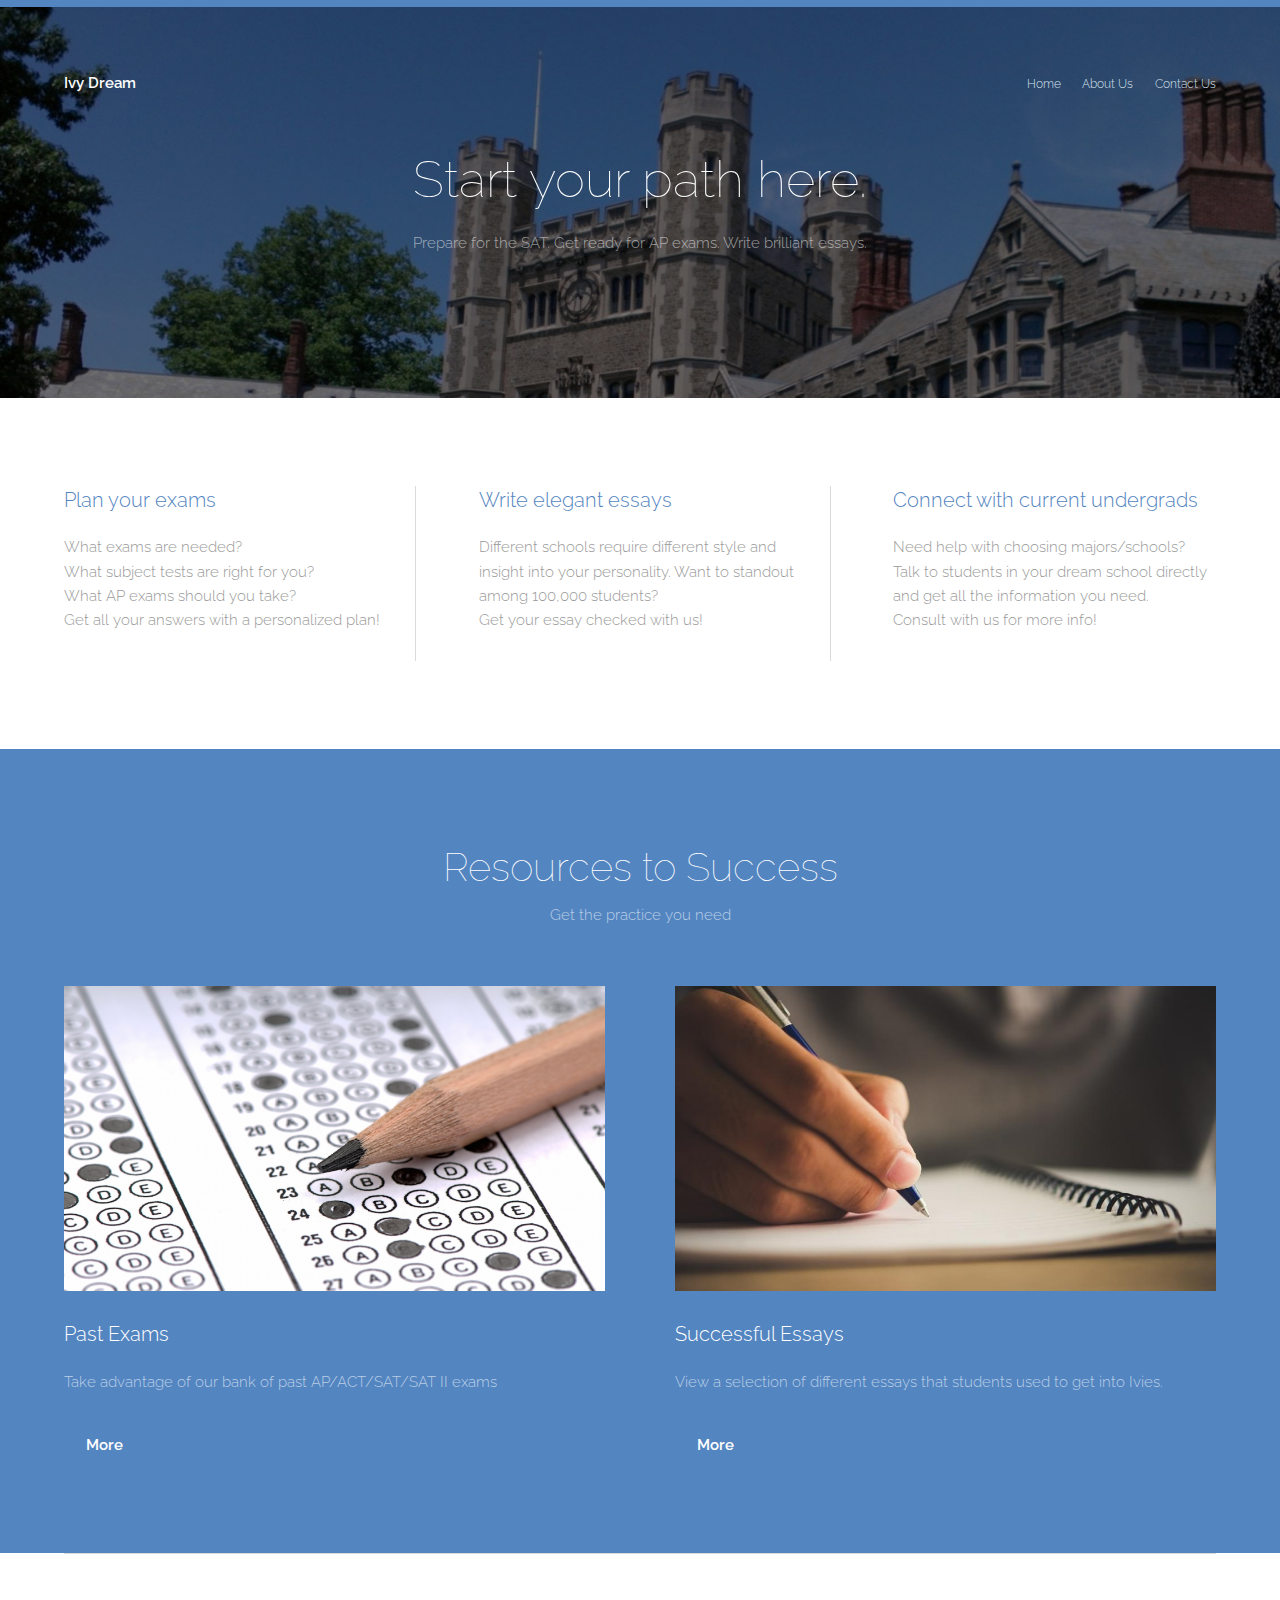
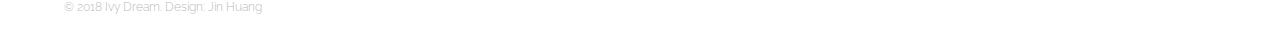
<file: Website/index.html>
<!DOCTYPE HTML>
<!--
	//Design by Jin Huang
-->
<html>
	<head>
		<title>Ivy Dream</title>
		<meta charset="utf-8" />
		<meta name="viewport" content="width=device-width, initial-scale=1" />
		<link rel="stylesheet" href="assets/css/main.css" />
	</head>
	<body>

		<!-- Header -->
			<header id="header">

				<div class="inner">
					<a href="index.html" class="logo">Ivy Dream</a>
					
					<nav id="nav">
						<a href="index.html">Home</a>
						<a href="about.html">About Us</a>
						<a href="contact.html">Contact Us</a>
					</nav>
					<a href="#navPanel" class="navPanelToggle"><span class="fa fa-bars"></span></a>
				</div>
			</header>

		<!-- Banner -->
			<section id="banner">
				<h1>Start your path here.</h1>
				<p>Prepare for the SAT. Get ready for AP exams. Write brilliant essays.</p>
			</section>

		<!-- One -->
			<section id="one" class="wrapper">
				
				<div class="inner">
					<div class="flex flex-3">
						<article>
							<header>
								<h3>Plan your exams<br /> </h3>
							</header>
							<p>What exams are needed? <br />
							   What subject tests are right for you?<br />
							   What AP	exams should you take?<br />
							   Get all your answers with a personalized plan!
							</p>
							
						</article>
						<article>
							<header>
								<h3>Write elegant essays<br /> </h3>
							</header>
							<p>Different schools require different style and insight into your personality. Want to standout among 100,000 students?<br />
							 Get your essay checked with us!</p>
							
						</article>
						<article>
							<header>
								<h3>Connect with current undergrads<br /></h3>
							</header>
							<p>Need help with choosing majors/schools? Talk to students in your dream school directly and get all the information you need. <br /> Consult with us for more info!</p>
							
						</article>
					</div>
				</div>
			</section>

		

		<!-- Three -->
			<section id="three" class="wrapper style1 special">
				<div class="inner">
					<header class="align-center">
						<h2>Resources to Success</h2>
						<p>Get the practice you need </p>
					</header>
					<div class="flex flex-2">
						<article>
							<div class="image fit">
								<img src="images/exam.jpg" alt="Pic 01" />
							</div>
							<header>
								<h3>Past Exams</h3>
							</header>
							<p>Take advantage of our bank of past AP/ACT/SAT/SAT II exams</p>
							<footer>
								<a href="contact.html" class="button special">More</a>
							</footer>
						</article>
						<article>
							<div class="image fit">
								<img src="images/essay.jpg" alt="Pic 02" />
							</div>
							<header>
								<h3>Successful Essays</h3>
							</header>
							<p>View a selection of different essays that students used to get into Ivies.</p>
							<footer>
								<a href="contact.html" class="button special">More</a>
							</footer>
						</article>
					</div>
				</div>
			</section>

		<!-- Footer -->
			<footer id="footer">
				<div class="inner">
					<div class="flex">
						<div class="copyright">
							&copy; 2018 Ivy Dream. Design: <a href="https://jinhuang.ml">Jin Huang</a>
						</div>
						<ul class="icons">
							
						</ul>
					</div>
				</div>
			</footer>

		<!-- Scripts -->
			<script src="assets/js/jquery.min.js"></script>
			<script src="assets/js/skel.min.js"></script>
			<script src="assets/js/util.js"></script>
			<script src="assets/js/main.js"></script>

	</body>
</html>
</file>
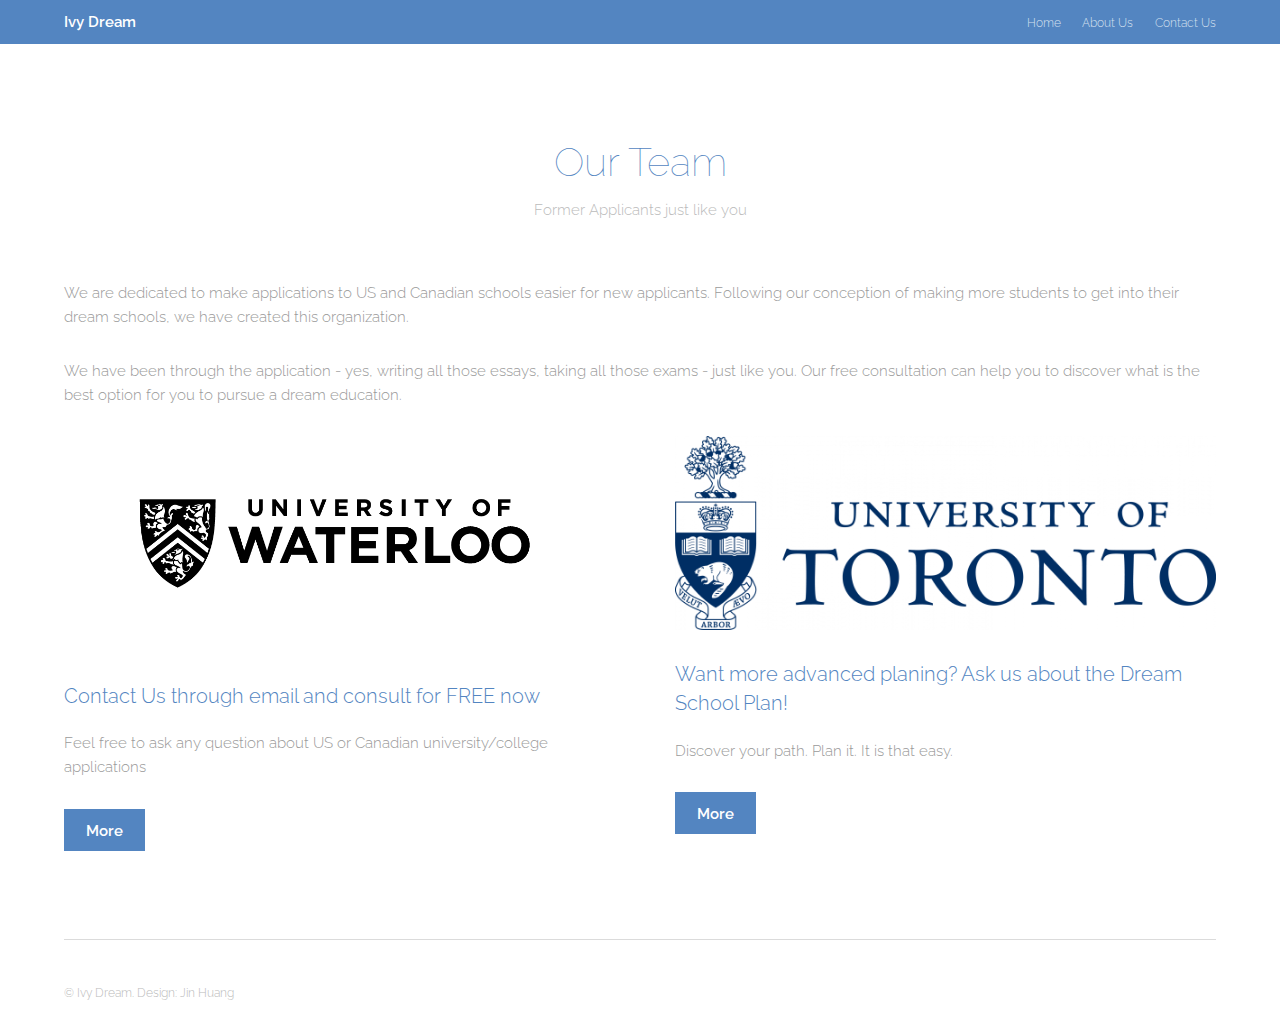
<file: Website/about.html>
<!DOCTYPE HTML>
<!--
	//Design by Jin Huang
-->
<html>
	<head>
		<title>About us</title>
		<meta charset="utf-8" />
		<meta name="viewport" content="width=device-width, initial-scale=1" />
		<link rel="stylesheet" href="assets/css/main.css" />
	</head>
	<body class="subpage">

		<!-- Header -->
			<header id="header">
				<div class="inner">
					<a href="index.html" class="logo">Ivy Dream</a>
					<nav id="nav">
						<a href="index.html">Home</a>
						<a href="about.html">About Us</a>
						<a href="contact.html">Contact Us</a>
					</nav>
					<a href="#navPanel" class="navPanelToggle"><span class="fa fa-bars"></span></a>
				</div>
			</header>

		<!-- Three -->
			<section id="three" class="wrapper">
				<div class="inner">
					<header class="align-center">
						<h2>Our Team</h2>
						<p>Former Applicants just like you</p>
					</header>
					<p>We are dedicated to make applications to US and Canadian schools easier for new applicants. Following our conception of making more students to get into their dream schools, we have created this organization.</p>
					<p>We have been through the application - yes, writing all those essays, taking all those exams - just like you. Our free consultation can help you to discover what is the best option for you to pursue a dream education.</p>
					<div class="flex flex-2">
						<article>
							<div class="image fit">
								<img src="images/waterloo.png" alt="Pic 01" />
							</div>
							<header>
								<h3>Contact Us through email and consult for FREE now</h3>
							</header>
							<p>Feel free to ask any question about US or Canadian university/college applications </p>
							<footer>
								<a href="#" class="button special">More</a>
							</footer>
						</article>
						<article>
							<div class="image fit">
								<img src="images/uoft.png" alt="Pic 02" />
							</div>
							<header>
								<h3>Want more advanced planing? Ask us about the Dream School Plan!</h3>
							</header>
							<p>Discover your path. Plan it. It is that easy.</p>
							<footer>
								<a href="#" class="button special">More</a>
							</footer>
						</article>
					</div>
				</div>
			</section>

		<!-- Footer -->
			<footer id="footer">
				<div class="inner">
					<div class="flex">
						<div class="copyright">
							&copy; Ivy Dream. Design: <a href="https://jinhuang.ml">Jin Huang</a>
						</div>
						<ul class="icons">
							
						</ul>
					</div>
				</div>
			</footer>

		<!-- Scripts -->
			<script src="assets/js/jquery.min.js"></script>
			<script src="assets/js/skel.min.js"></script>
			<script src="assets/js/util.js"></script>
			<script src="assets/js/main.js"></script>

	</body>
</html>
</file>
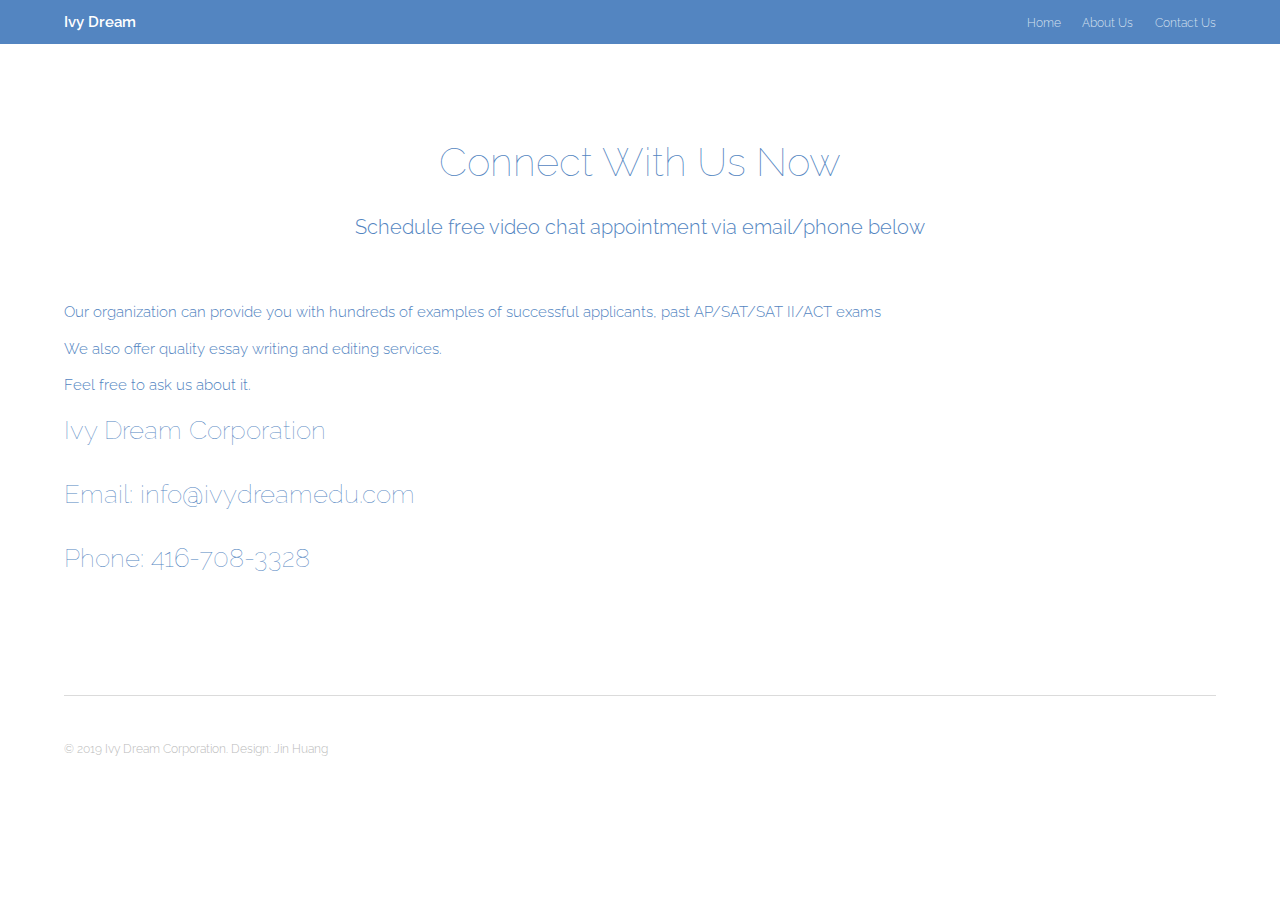
<file: Website/contact.html>
<!DOCTYPE HTML>
<!--
	//Design by Jin Huang
-->
<html>
	<head>
		<title>Contact us</title>
		<meta charset="utf-8" />
		<meta name="viewport" content="width=device-width, initial-scale=1" />
		<link rel="stylesheet" href="assets/css/main.css" />
	</head>
	<body class="subpage">

		<!-- Header -->
			<header id="header">
				<div class="inner">
					<a href="index.html" class="logo">Ivy Dream</a>
					<nav id="nav">
						<a href="index.html">Home</a>
						<a href="about.html">About Us</a>
						<a href="contact.html">Contact Us</a>
					</nav>
					<a href="#navPanel" class="navPanelToggle"><span class="fa fa-bars"></span></a>
				</div>
			</header>

		<!-- Three -->
			<section id="three" class="wrapper">
				<div class="inner">
					<header class="align-center">
						<h2>Connect With Us Now</h2>
						<h3>Schedule free video chat appointment via email/phone below</h3>
					</header>
					<h1>Our organization can provide you with hundreds of examples of successful applicants, past AP/SAT/SAT II/ACT exams</h1>
					<h1>We also offer quality essay writing and editing services.</h1>
					<h1>Feel free to ask us about it.</h1>
					<h2>Ivy Dream Corporation</h2>
					<h2>Email: info@ivydreamedu.com</h2>
					<h2>Phone: 416-708-3328</h2>

					
					<p></p>
					
				</div>
			</section>

		<!-- Footer -->
			<footer id="footer">
				<div class="inner">
					<div class="flex">
						<div class="copyright">
							&copy; 2019 Ivy Dream Corporation. Design: <a href="https://jinconghuang.com">Jin Huang</a>
						</div>
						<ul class="icons">
							
						</ul>
					</div>
				</div>
			</footer>

		<!-- Scripts -->
			<script src="assets/js/jquery.min.js"></script>
			<script src="assets/js/skel.min.js"></script>
			<script src="assets/js/util.js"></script>
			<script src="assets/js/main.js"></script>

	</body>
</html>
</file>
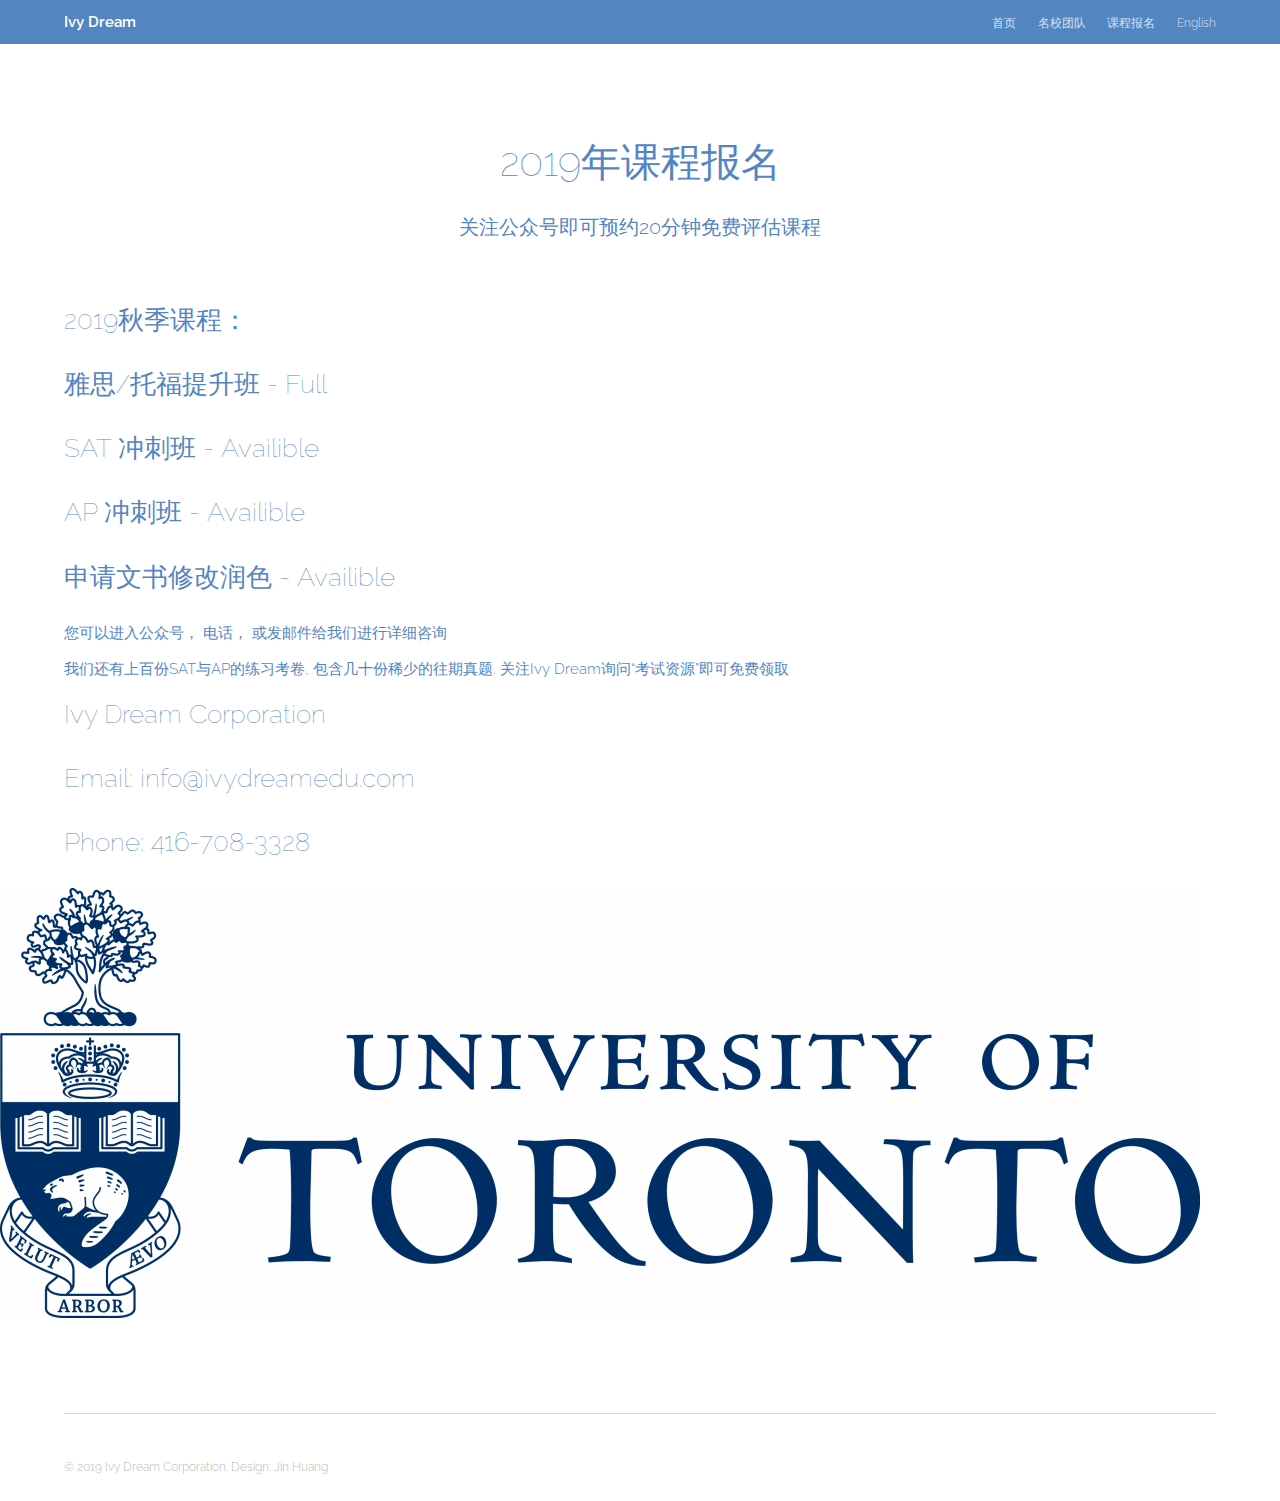
<file: Website/contact_zh.html>
<!DOCTYPE HTML>
<!--
	//Design by Jin Huang
-->
<html>
	<head>
		<title>2019年课程报名</title>
		<meta charset="utf-8" />
		<meta name="viewport" content="width=device-width, initial-scale=1" />
		<link rel="stylesheet" href="assets/css/main.css" />
	</head>
	<body class="subpage">

		<!-- Header -->
			<header id="header">
				<div class="inner">
					<a href="index.html" class="logo">Ivy Dream</a>
					
					<nav id="nav">
						<a href="index_zh.html">首页</a>
						<a href="about_zh.html">名校团队</a>
						<a href="contact_zh.html">课程报名</a>
						<a href="index.html">English</a>
					</nav>
					<a href="#navPanel" class="navPanelToggle"><span class="fa fa-bars"></span></a>
				</div>
			</header>

		<!-- Three -->
			<section id="three" class="wrapper">
				<div class="inner">
					<header class="align-center">
						<h2>2019年课程报名</h2>
						<h3>关注公众号即可预约20分钟免费评估课程</h3>
					</header>
					<h2>2019秋季课程：</h2>
					<h2>雅思/托福提升班 - Full</h2>
					<h2>SAT 冲刺班 - Availible</h2>
					<h2>AP 冲刺班 - Availible</h2>
					<h2>申请文书修改润色 - Availible</h2>
					
					<h1>您可以进入公众号， 电话， 或发邮件给我们进行详细咨询</h1>
					<h1>我们还有上百份SAT与AP的练习考卷, 包含几十份稀少的往期真题. 关注Ivy Dream询问“考试资源”即可免费领取</h1>
					<h2>Ivy Dream Corporation</h2>
					<h2>Email: info@ivydreamedu.com</h2>
					<h2>Phone: 416-708-3328</h2>
					
				</div>
				<div>
					<img src="images/uoft.png"/>
				</div>
			</section>

		<!-- Footer -->
			<footer id="footer">
				<div class="inner">
					<div class="flex">
						<div class="copyright">
							&copy; 2019 Ivy Dream Corporation. Design: <a href="https://jinconghuang.com">Jin Huang</a>
						</div>
						<ul class="icons">
							
						</ul>
					</div>
				</div>
			</footer>

		<!-- Scripts -->
			<script src="assets/js/jquery.min.js"></script>
			<script src="assets/js/skel.min.js"></script>
			<script src="assets/js/util.js"></script>
			<script src="assets/js/main.js"></script>

	</body>
</html>
</file>
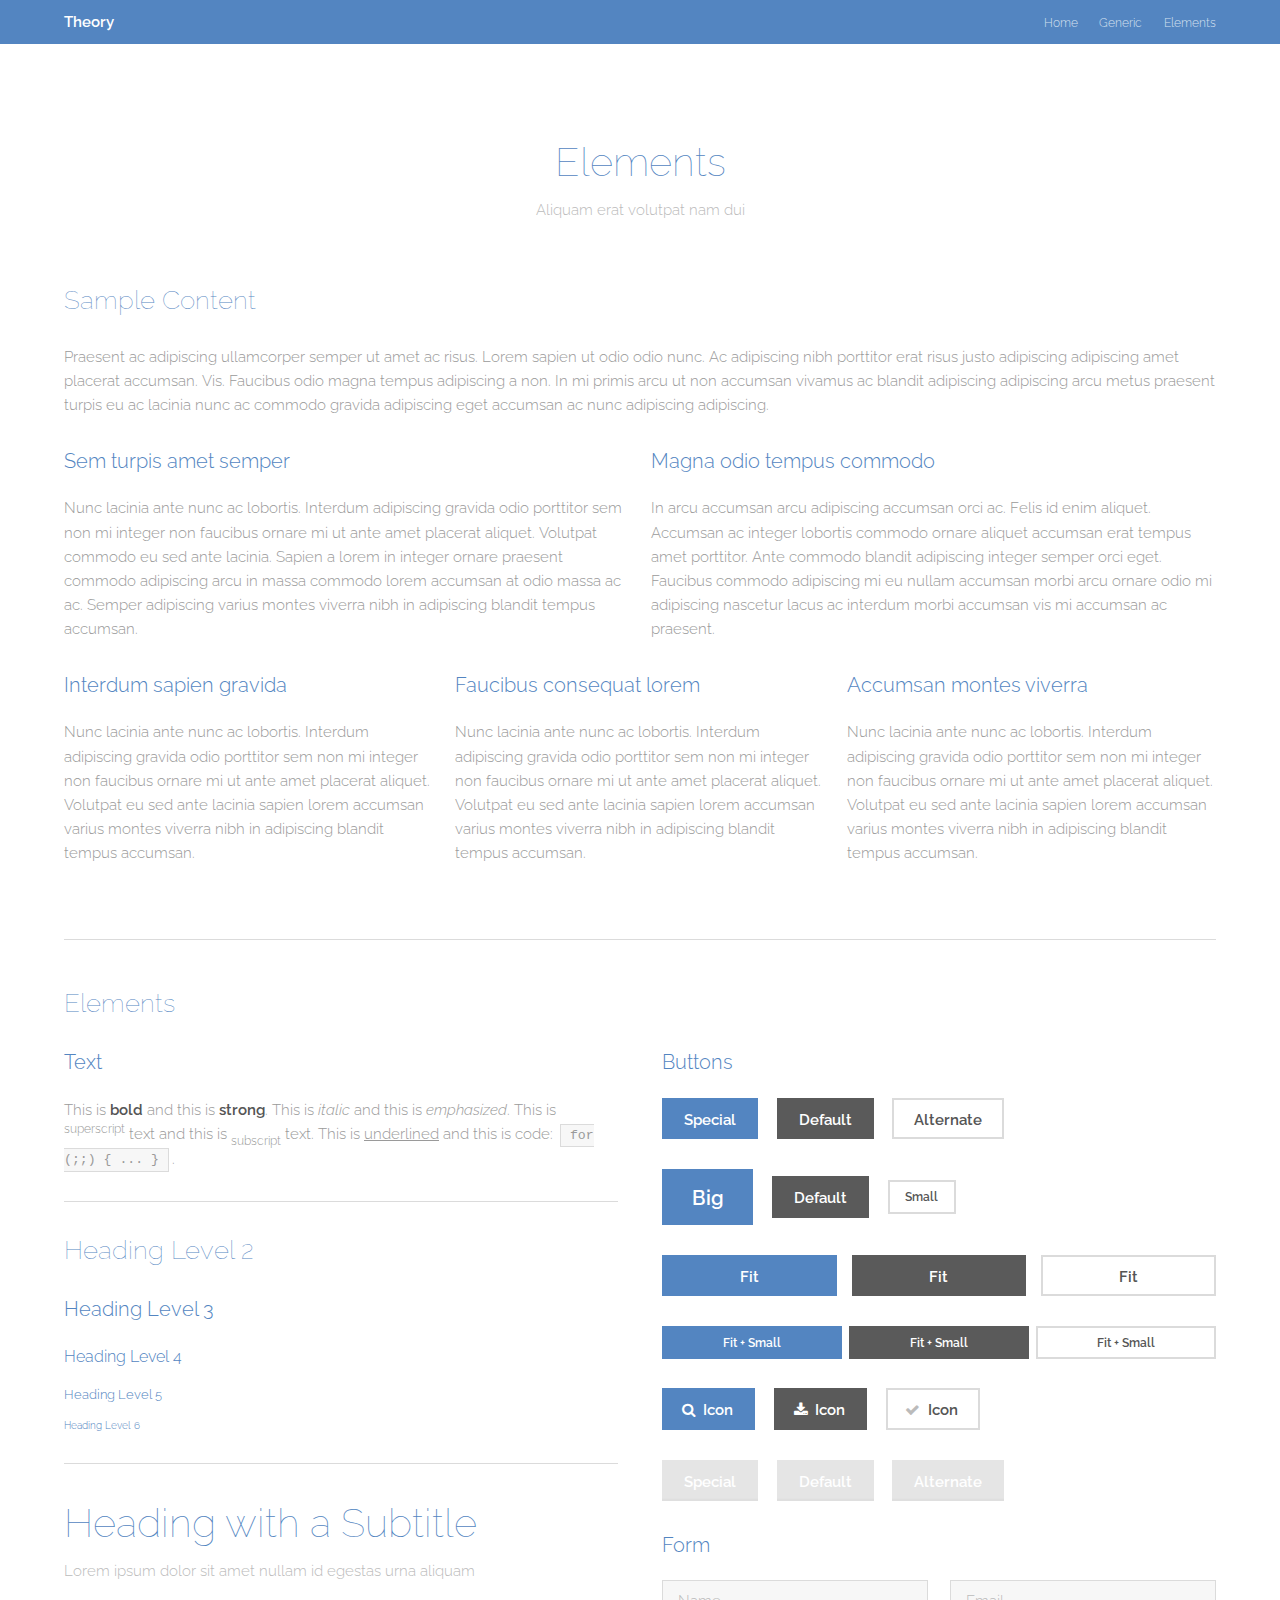
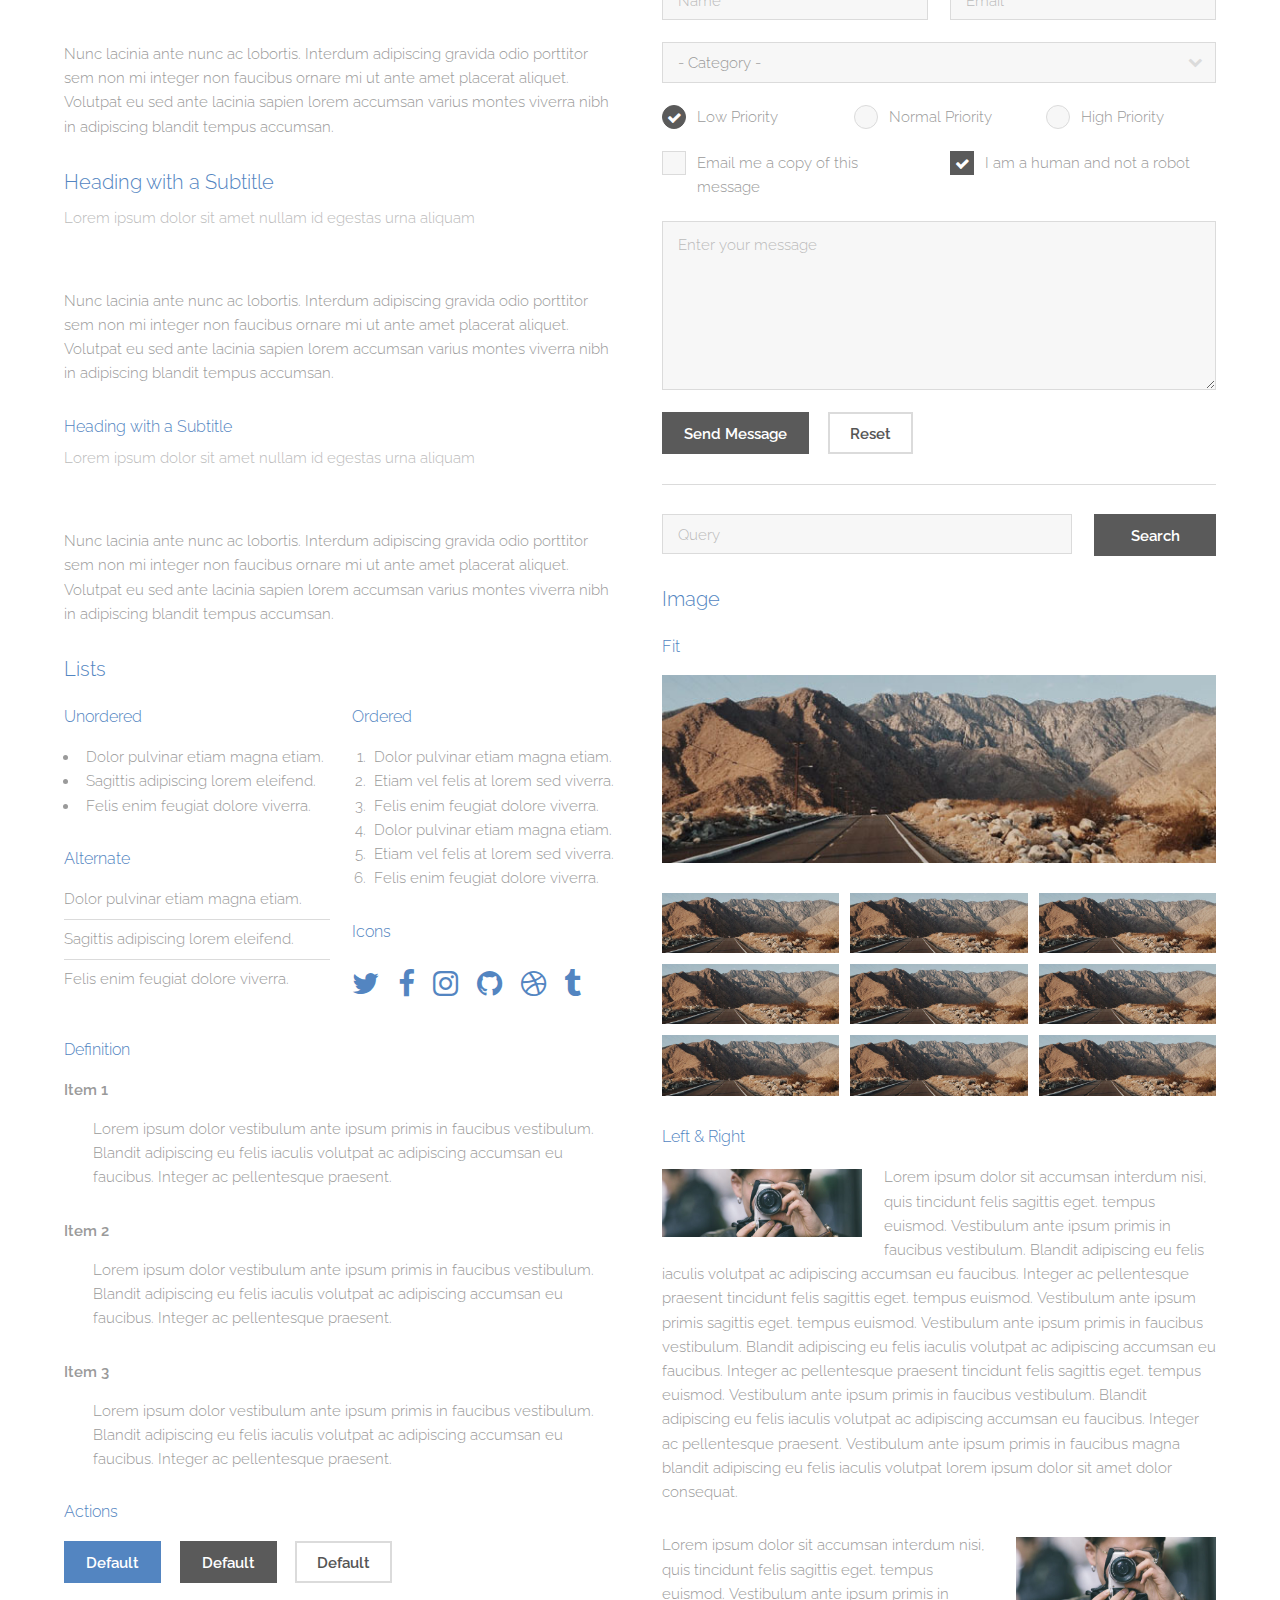
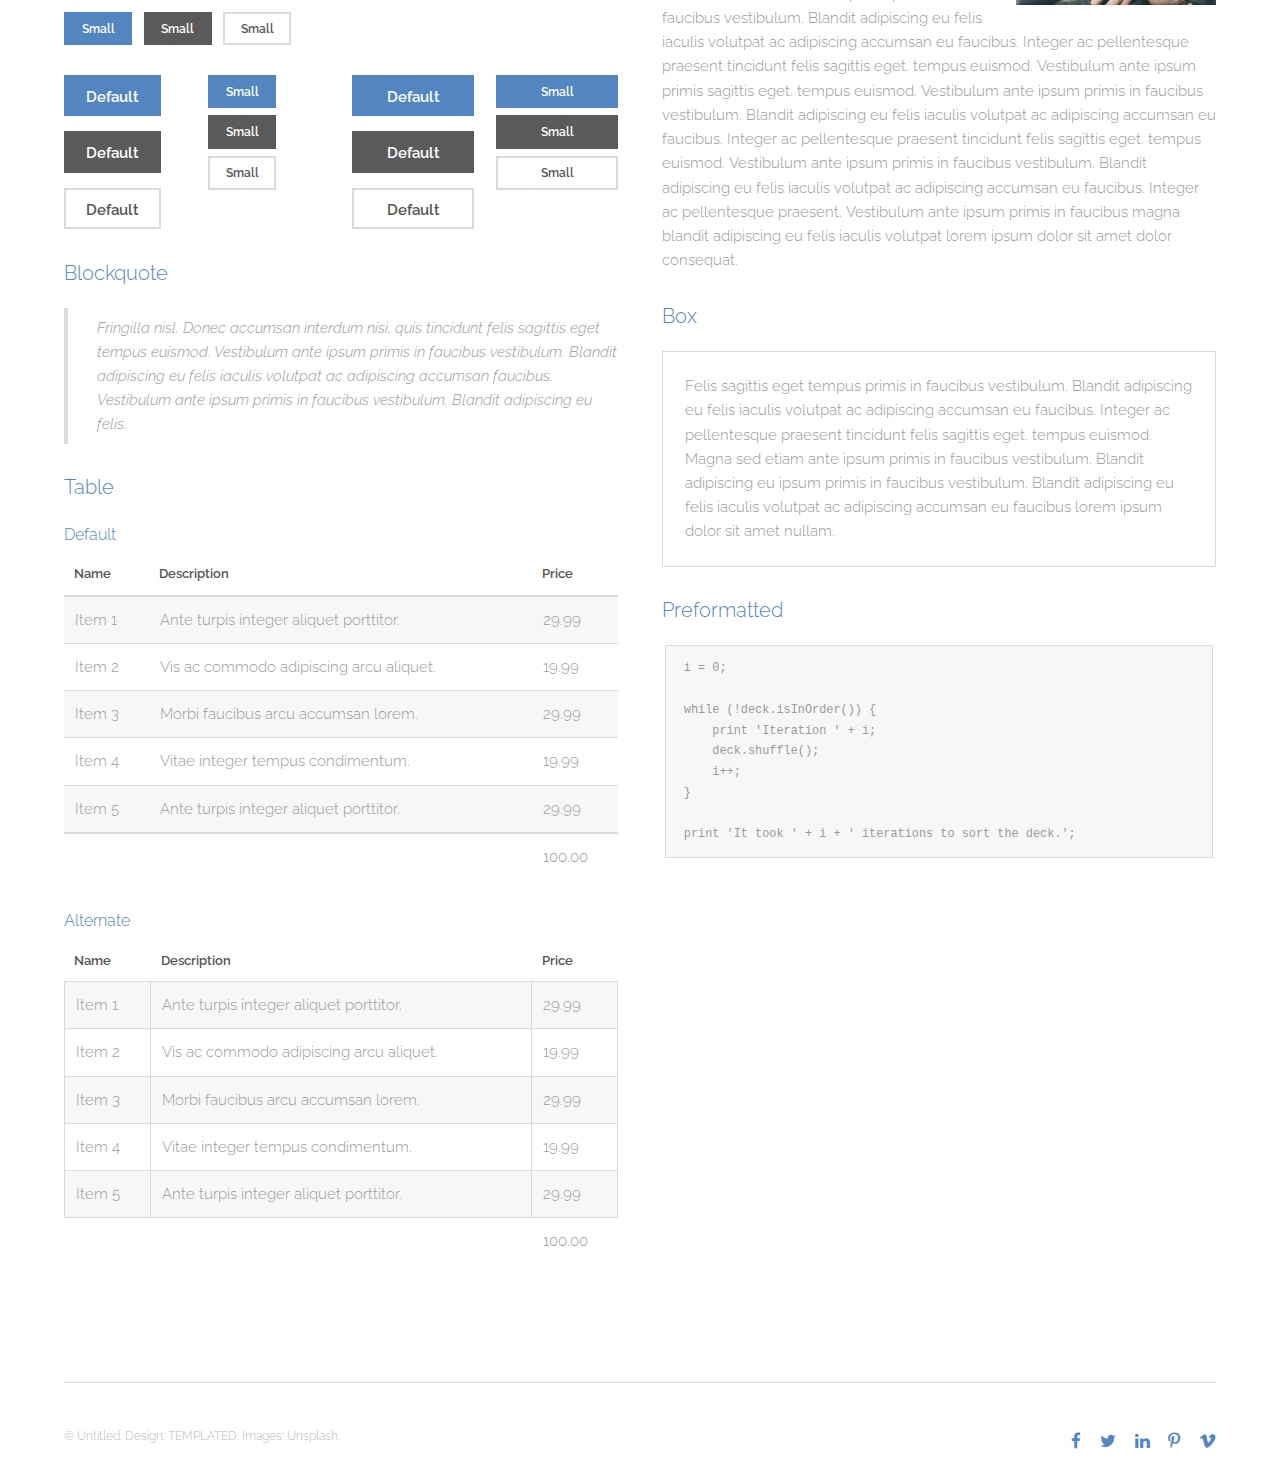
<file: Website/elements.html>
<!DOCTYPE HTML>
<!--
	Theory by TEMPLATED
	templated.co @templatedco
	Released for free under the Creative Commons Attribution 3.0 license (templated.co/license)
-->
<html>
	<head>
		<title>Elements - Theory by TEMPLATED</title>
		<meta charset="utf-8" />
		<meta name="viewport" content="width=device-width, initial-scale=1" />
		<link rel="stylesheet" href="assets/css/main.css" />
	</head>
	<body class="subpage">

		<!-- Header -->
			<header id="header">
				<div class="inner">
					<a href="index.html" class="logo">Theory</a>
					<nav id="nav">
						<a href="index.html">Home</a>
						<a href="generic.html">Generic</a>
						<a href="elements.html">Elements</a>
					</nav>
					<a href="#navPanel" class="navPanelToggle"><span class="fa fa-bars"></span></a>
				</div>
			</header>

		<!-- Main -->
			<section id="main" class="wrapper">
				<div class="inner">
					<header class="align-center">
						<h2>Elements</h2>
						<p>Aliquam erat volutpat nam dui </p>
					</header>

				<!-- Content -->
					<h2 id="content">Sample Content</h2>
					<p>Praesent ac adipiscing ullamcorper semper ut amet ac risus. Lorem sapien ut odio odio nunc. Ac adipiscing nibh porttitor erat risus justo adipiscing adipiscing amet placerat accumsan. Vis. Faucibus odio magna tempus adipiscing a non. In mi primis arcu ut non accumsan vivamus ac blandit adipiscing adipiscing arcu metus praesent turpis eu ac lacinia nunc ac commodo gravida adipiscing eget accumsan ac nunc adipiscing adipiscing.</p>
					<div class="row">
						<div class="6u 12u$(small)">
							<h3>Sem turpis amet semper</h3>
							<p>Nunc lacinia ante nunc ac lobortis. Interdum adipiscing gravida odio porttitor sem non mi integer non faucibus ornare mi ut ante amet placerat aliquet. Volutpat commodo eu sed ante lacinia. Sapien a lorem in integer ornare praesent commodo adipiscing arcu in massa commodo lorem accumsan at odio massa ac ac. Semper adipiscing varius montes viverra nibh in adipiscing blandit tempus accumsan.</p>
						</div>
						<div class="6u$ 12u$(small)">
							<h3>Magna odio tempus commodo</h3>
							<p>In arcu accumsan arcu adipiscing accumsan orci ac. Felis id enim aliquet. Accumsan ac integer lobortis commodo ornare aliquet accumsan erat tempus amet porttitor. Ante commodo blandit adipiscing integer semper orci eget. Faucibus commodo adipiscing mi eu nullam accumsan morbi arcu ornare odio mi adipiscing nascetur lacus ac interdum morbi accumsan vis mi accumsan ac praesent.</p>
						</div>
						<!-- Break -->
						<div class="4u 12u$(medium)">
							<h3>Interdum sapien gravida</h3>
							<p>Nunc lacinia ante nunc ac lobortis. Interdum adipiscing gravida odio porttitor sem non mi integer non faucibus ornare mi ut ante amet placerat aliquet. Volutpat eu sed ante lacinia sapien lorem accumsan varius montes viverra nibh in adipiscing blandit tempus accumsan.</p>
						</div>
						<div class="4u 12u$(medium)">
							<h3>Faucibus consequat lorem</h3>
							<p>Nunc lacinia ante nunc ac lobortis. Interdum adipiscing gravida odio porttitor sem non mi integer non faucibus ornare mi ut ante amet placerat aliquet. Volutpat eu sed ante lacinia sapien lorem accumsan varius montes viverra nibh in adipiscing blandit tempus accumsan.</p>
						</div>
						<div class="4u$ 12u$(medium)">
							<h3>Accumsan montes viverra</h3>
							<p>Nunc lacinia ante nunc ac lobortis. Interdum adipiscing gravida odio porttitor sem non mi integer non faucibus ornare mi ut ante amet placerat aliquet. Volutpat eu sed ante lacinia sapien lorem accumsan varius montes viverra nibh in adipiscing blandit tempus accumsan.</p>
						</div>
					</div>

				<hr class="major" />

				<!-- Elements -->
					<h2 id="elements">Elements</h2>
					<div class="row 200%">
						<div class="6u 12u$(medium)">

							<!-- Text stuff -->
								<h3>Text</h3>
								<p>This is <b>bold</b> and this is <strong>strong</strong>. This is <i>italic</i> and this is <em>emphasized</em>.
								This is <sup>superscript</sup> text and this is <sub>subscript</sub> text.
								This is <u>underlined</u> and this is code: <code>for (;;) { ... }</code>.</p>
								<hr />
								<h2>Heading Level 2</h2>
								<h3>Heading Level 3</h3>
								<h4>Heading Level 4</h4>
								<h5>Heading Level 5</h5>
								<h6>Heading Level 6</h6>
								<hr />
								<header>
									<h2>Heading with a Subtitle</h2>
									<p>Lorem ipsum dolor sit amet nullam id egestas urna aliquam</p>
								</header>
								<p>Nunc lacinia ante nunc ac lobortis. Interdum adipiscing gravida odio porttitor sem non mi integer non faucibus ornare mi ut ante amet placerat aliquet. Volutpat eu sed ante lacinia sapien lorem accumsan varius montes viverra nibh in adipiscing blandit tempus accumsan.</p>
								<header>
									<h3>Heading with a Subtitle</h3>
									<p>Lorem ipsum dolor sit amet nullam id egestas urna aliquam</p>
								</header>
								<p>Nunc lacinia ante nunc ac lobortis. Interdum adipiscing gravida odio porttitor sem non mi integer non faucibus ornare mi ut ante amet placerat aliquet. Volutpat eu sed ante lacinia sapien lorem accumsan varius montes viverra nibh in adipiscing blandit tempus accumsan.</p>
								<header>
									<h4>Heading with a Subtitle</h4>
									<p>Lorem ipsum dolor sit amet nullam id egestas urna aliquam</p>
								</header>
								<p>Nunc lacinia ante nunc ac lobortis. Interdum adipiscing gravida odio porttitor sem non mi integer non faucibus ornare mi ut ante amet placerat aliquet. Volutpat eu sed ante lacinia sapien lorem accumsan varius montes viverra nibh in adipiscing blandit tempus accumsan.</p>

							<!-- Lists -->
								<h3>Lists</h3>
								<div class="row">
									<div class="6u 12u$(small)">

										<h4>Unordered</h4>
										<ul>
											<li>Dolor pulvinar etiam magna etiam.</li>
											<li>Sagittis adipiscing lorem eleifend.</li>
											<li>Felis enim feugiat dolore viverra.</li>
										</ul>

										<h4>Alternate</h4>
										<ul class="alt">
											<li>Dolor pulvinar etiam magna etiam.</li>
											<li>Sagittis adipiscing lorem eleifend.</li>
											<li>Felis enim feugiat dolore viverra.</li>
										</ul>

									</div>
									<div class="6u$ 12u$(small)">

										<h4>Ordered</h4>
										<ol>
											<li>Dolor pulvinar etiam magna etiam.</li>
											<li>Etiam vel felis at lorem sed viverra.</li>
											<li>Felis enim feugiat dolore viverra.</li>
											<li>Dolor pulvinar etiam magna etiam.</li>
											<li>Etiam vel felis at lorem sed viverra.</li>
											<li>Felis enim feugiat dolore viverra.</li>
										</ol>

										<h4>Icons</h4>
										<ul class="icons">
											<li><a href="#" class="icon fa-twitter"><span class="label">Twitter</span></a></li>
											<li><a href="#" class="icon fa-facebook"><span class="label">Facebook</span></a></li>
											<li><a href="#" class="icon fa-instagram"><span class="label">Instagram</span></a></li>
											<li><a href="#" class="icon fa-github"><span class="label">Github</span></a></li>
											<li><a href="#" class="icon fa-dribbble"><span class="label">Dribbble</span></a></li>
											<li><a href="#" class="icon fa-tumblr"><span class="label">Tumblr</span></a></li>
										</ul>

									</div>
								</div>
								<h4>Definition</h4>
								<dl>
									<dt>Item 1</dt>
									<dd>
										<p>Lorem ipsum dolor vestibulum ante ipsum primis in faucibus vestibulum. Blandit adipiscing eu felis iaculis volutpat ac adipiscing accumsan eu faucibus. Integer ac pellentesque praesent.</p>
									</dd>
									<dt>Item 2</dt>
									<dd>
										<p>Lorem ipsum dolor vestibulum ante ipsum primis in faucibus vestibulum. Blandit adipiscing eu felis iaculis volutpat ac adipiscing accumsan eu faucibus. Integer ac pellentesque praesent.</p>
									</dd>
									<dt>Item 3</dt>
									<dd>
										<p>Lorem ipsum dolor vestibulum ante ipsum primis in faucibus vestibulum. Blandit adipiscing eu felis iaculis volutpat ac adipiscing accumsan eu faucibus. Integer ac pellentesque praesent.</p>
									</dd>
								</dl>

								<h4>Actions</h4>
								<ul class="actions">
									<li><a href="#" class="button special">Default</a></li>
									<li><a href="#" class="button">Default</a></li>
									<li><a href="#" class="button alt">Default</a></li>
								</ul>
								<ul class="actions small">
									<li><a href="#" class="button special small">Small</a></li>
									<li><a href="#" class="button small">Small</a></li>
									<li><a href="#" class="button alt small">Small</a></li>
								</ul>
								<div class="row">
									<div class="3u 12u$(small)">
										<ul class="actions vertical">
											<li><a href="#" class="button special">Default</a></li>
											<li><a href="#" class="button">Default</a></li>
											<li><a href="#" class="button alt">Default</a></li>
										</ul>
									</div>
									<div class="3u 12u$(small)">
										<ul class="actions vertical small">
											<li><a href="#" class="button special small">Small</a></li>
											<li><a href="#" class="button small">Small</a></li>
											<li><a href="#" class="button alt small">Small</a></li>
										</ul>
									</div>
									<div class="3u 12u$(small)">
										<ul class="actions vertical">
											<li><a href="#" class="button special fit">Default</a></li>
											<li><a href="#" class="button fit">Default</a></li>
											<li><a href="#" class="button alt fit">Default</a></li>
										</ul>
									</div>
									<div class="3u$ 12u$(small)">
										<ul class="actions vertical small">
											<li><a href="#" class="button special small fit">Small</a></li>
											<li><a href="#" class="button small fit">Small</a></li>
											<li><a href="#" class="button alt small fit">Small</a></li>
										</ul>
									</div>
								</div>

							<!-- Blockquote -->
								<h3>Blockquote</h3>
								<blockquote>Fringilla nisl. Donec accumsan interdum nisi, quis tincidunt felis sagittis eget tempus euismod. Vestibulum ante ipsum primis in faucibus vestibulum. Blandit adipiscing eu felis iaculis volutpat ac adipiscing accumsan faucibus. Vestibulum ante ipsum primis in faucibus vestibulum. Blandit adipiscing eu felis.</blockquote>

							<!-- Table -->
								<h3>Table</h3>

								<h4>Default</h4>
								<div class="table-wrapper">
									<table>
										<thead>
											<tr>
												<th>Name</th>
												<th>Description</th>
												<th>Price</th>
											</tr>
										</thead>
										<tbody>
											<tr>
												<td>Item 1</td>
												<td>Ante turpis integer aliquet porttitor.</td>
												<td>29.99</td>
											</tr>
											<tr>
												<td>Item 2</td>
												<td>Vis ac commodo adipiscing arcu aliquet.</td>
												<td>19.99</td>
											</tr>
											<tr>
												<td>Item 3</td>
												<td> Morbi faucibus arcu accumsan lorem.</td>
												<td>29.99</td>
											</tr>
											<tr>
												<td>Item 4</td>
												<td>Vitae integer tempus condimentum.</td>
												<td>19.99</td>
											</tr>
											<tr>
												<td>Item 5</td>
												<td>Ante turpis integer aliquet porttitor.</td>
												<td>29.99</td>
											</tr>
										</tbody>
										<tfoot>
											<tr>
												<td colspan="2"></td>
												<td>100.00</td>
											</tr>
										</tfoot>
									</table>
								</div>

								<h4>Alternate</h4>
								<div class="table-wrapper">
									<table class="alt">
										<thead>
											<tr>
												<th>Name</th>
												<th>Description</th>
												<th>Price</th>
											</tr>
										</thead>
										<tbody>
											<tr>
												<td>Item 1</td>
												<td>Ante turpis integer aliquet porttitor.</td>
												<td>29.99</td>
											</tr>
											<tr>
												<td>Item 2</td>
												<td>Vis ac commodo adipiscing arcu aliquet.</td>
												<td>19.99</td>
											</tr>
											<tr>
												<td>Item 3</td>
												<td> Morbi faucibus arcu accumsan lorem.</td>
												<td>29.99</td>
											</tr>
											<tr>
												<td>Item 4</td>
												<td>Vitae integer tempus condimentum.</td>
												<td>19.99</td>
											</tr>
											<tr>
												<td>Item 5</td>
												<td>Ante turpis integer aliquet porttitor.</td>
												<td>29.99</td>
											</tr>
										</tbody>
										<tfoot>
											<tr>
												<td colspan="2"></td>
												<td>100.00</td>
											</tr>
										</tfoot>
									</table>
								</div>

						</div>
						<div class="6u$ 12u$(medium)">

							<!-- Buttons -->
								<h3>Buttons</h3>
								<ul class="actions">
									<li><a href="#" class="button special">Special</a></li>
									<li><a href="#" class="button">Default</a></li>
									<li><a href="#" class="button alt">Alternate</a></li>
								</ul>
								<ul class="actions">
									<li><a href="#" class="button special big">Big</a></li>
									<li><a href="#" class="button">Default</a></li>
									<li><a href="#" class="button alt small">Small</a></li>
								</ul>
								<ul class="actions fit">
									<li><a href="#" class="button special fit">Fit</a></li>
									<li><a href="#" class="button fit">Fit</a></li>
									<li><a href="#" class="button alt fit">Fit</a></li>
								</ul>
								<ul class="actions fit small">
									<li><a href="#" class="button special fit small">Fit + Small</a></li>
									<li><a href="#" class="button fit small">Fit + Small</a></li>
									<li><a href="#" class="button alt fit small">Fit + Small</a></li>
								</ul>
								<ul class="actions">
									<li><a href="#" class="button special icon fa-search">Icon</a></li>
									<li><a href="#" class="button icon fa-download">Icon</a></li>
									<li><a href="#" class="button alt icon fa-check">Icon</a></li>
								</ul>
								<ul class="actions">
									<li><span class="button special disabled">Special</span></li>
									<li><span class="button disabled">Default</span></li>
									<li><span class="button alt disabled">Alternate</span></li>
								</ul>

							<!-- Form -->
								<h3>Form</h3>

								<form method="post" action="#">
									<div class="row uniform">
										<div class="6u 12u$(xsmall)">
											<input type="text" name="name" id="name" value="" placeholder="Name" />
										</div>
										<div class="6u$ 12u$(xsmall)">
											<input type="email" name="email" id="email" value="" placeholder="Email" />
										</div>
										<!-- Break -->
										<div class="12u$">
											<div class="select-wrapper">
												<select name="category" id="category">
													<option value="">- Category -</option>
													<option value="1">Manufacturing</option>
													<option value="1">Shipping</option>
													<option value="1">Administration</option>
													<option value="1">Human Resources</option>
												</select>
											</div>
										</div>
										<!-- Break -->
										<div class="4u 12u$(small)">
											<input type="radio" id="priority-low" name="priority" checked>
											<label for="priority-low">Low Priority</label>
										</div>
										<div class="4u 12u$(small)">
											<input type="radio" id="priority-normal" name="priority">
											<label for="priority-normal">Normal Priority</label>
										</div>
										<div class="4u$ 12u$(small)">
											<input type="radio" id="priority-high" name="priority">
											<label for="priority-high">High Priority</label>
										</div>
										<!-- Break -->
										<div class="6u 12u$(small)">
											<input type="checkbox" id="copy" name="copy">
											<label for="copy">Email me a copy of this message</label>
										</div>
										<div class="6u$ 12u$(small)">
											<input type="checkbox" id="human" name="human" checked>
											<label for="human">I am a human and not a robot</label>
										</div>
										<!-- Break -->
										<div class="12u$">
											<textarea name="message" id="message" placeholder="Enter your message" rows="6"></textarea>
										</div>
										<!-- Break -->
										<div class="12u$">
											<ul class="actions">
												<li><input type="submit" value="Send Message" /></li>
												<li><input type="reset" value="Reset" class="alt" /></li>
											</ul>
										</div>
									</div>
								</form>

								<hr />

								<form method="post" action="#">
									<div class="row uniform">
										<div class="9u 12u$(small)">
											<input type="text" name="query" id="query" value="" placeholder="Query" />
										</div>
										<div class="3u$ 12u$(small)">
											<input type="submit" value="Search" class="fit" />
										</div>
									</div>
								</form>

							<!-- Image -->
								<h3>Image</h3>

								<h4>Fit</h4>
								<span class="image fit"><img src="images/pic01.jpg" alt="" /></span>
								<div class="box alt">
									<div class="row 50% uniform">
										<div class="4u"><span class="image fit"><img src="images/pic01.jpg" alt="" /></span></div>
										<div class="4u"><span class="image fit"><img src="images/pic01.jpg" alt="" /></span></div>
										<div class="4u$"><span class="image fit"><img src="images/pic01.jpg" alt="" /></span></div>
										<!-- Break -->
										<div class="4u"><span class="image fit"><img src="images/pic01.jpg" alt="" /></span></div>
										<div class="4u"><span class="image fit"><img src="images/pic01.jpg" alt="" /></span></div>
										<div class="4u$"><span class="image fit"><img src="images/pic01.jpg" alt="" /></span></div>
										<!-- Break -->
										<div class="4u"><span class="image fit"><img src="images/pic01.jpg" alt="" /></span></div>
										<div class="4u"><span class="image fit"><img src="images/pic01.jpg" alt="" /></span></div>
										<div class="4u$"><span class="image fit"><img src="images/pic01.jpg" alt="" /></span></div>
									</div>
								</div>

								<h4>Left &amp; Right</h4>
								<p><span class="image left"><img src="images/pic02.jpg" alt="" /></span>Lorem ipsum dolor sit accumsan interdum nisi, quis tincidunt felis sagittis eget. tempus euismod. Vestibulum ante ipsum primis in faucibus vestibulum. Blandit adipiscing eu felis iaculis volutpat ac adipiscing accumsan eu faucibus. Integer ac pellentesque praesent tincidunt felis sagittis eget. tempus euismod. Vestibulum ante ipsum primis sagittis eget. tempus euismod. Vestibulum ante ipsum primis in faucibus vestibulum. Blandit adipiscing eu felis iaculis volutpat ac adipiscing accumsan eu faucibus. Integer ac pellentesque praesent tincidunt felis sagittis eget. tempus euismod. Vestibulum ante ipsum primis in faucibus vestibulum. Blandit adipiscing eu felis iaculis volutpat ac adipiscing accumsan eu faucibus. Integer ac pellentesque praesent. Vestibulum ante ipsum primis in faucibus magna blandit adipiscing eu felis iaculis volutpat lorem ipsum dolor sit amet dolor consequat.</p>
								<p><span class="image right"><img src="images/pic02.jpg" alt="" /></span>Lorem ipsum dolor sit accumsan interdum nisi, quis tincidunt felis sagittis eget. tempus euismod. Vestibulum ante ipsum primis in faucibus vestibulum. Blandit adipiscing eu felis iaculis volutpat ac adipiscing accumsan eu faucibus. Integer ac pellentesque praesent tincidunt felis sagittis eget. tempus euismod. Vestibulum ante ipsum primis sagittis eget. tempus euismod. Vestibulum ante ipsum primis in faucibus vestibulum. Blandit adipiscing eu felis iaculis volutpat ac adipiscing accumsan eu faucibus. Integer ac pellentesque praesent tincidunt felis sagittis eget. tempus euismod. Vestibulum ante ipsum primis in faucibus vestibulum. Blandit adipiscing eu felis iaculis volutpat ac adipiscing accumsan eu faucibus. Integer ac pellentesque praesent. Vestibulum ante ipsum primis in faucibus magna blandit adipiscing eu felis iaculis volutpat lorem ipsum dolor sit amet dolor consequat.</p>

							<!-- Box -->
								<h3>Box</h3>
								<div class="box">
									<p>Felis sagittis eget tempus primis in faucibus vestibulum. Blandit adipiscing eu felis iaculis volutpat ac adipiscing accumsan eu faucibus. Integer ac pellentesque praesent tincidunt felis sagittis eget. tempus euismod. Magna sed etiam ante ipsum primis in faucibus vestibulum. Blandit adipiscing eu ipsum primis in faucibus vestibulum. Blandit adipiscing eu felis iaculis volutpat ac adipiscing accumsan eu faucibus lorem ipsum dolor sit amet nullam.</p>
								</div>

							<!-- Preformatted Code -->
								<h3>Preformatted</h3>
								<pre><code>i = 0;

while (!deck.isInOrder()) {
    print 'Iteration ' + i;
    deck.shuffle();
    i++;
}

print 'It took ' + i + ' iterations to sort the deck.';
</code></pre>

						</div>
					</div>

				</div>
			</section>

		<!-- Footer -->
			<footer id="footer">
				<div class="inner">
					<div class="flex">
						<div class="copyright">
							&copy; Untitled. Design: <a href="https://templated.co">TEMPLATED</a>. Images: <a href="https://unsplash.com">Unsplash</a>.
						</div>
						<ul class="icons">
							<li><a href="#" class="icon fa-facebook"><span class="label">Facebook</span></a></li>
							<li><a href="#" class="icon fa-twitter"><span class="label">Twitter</span></a></li>
							<li><a href="#" class="icon fa-linkedin"><span class="label">linkedIn</span></a></li>
							<li><a href="#" class="icon fa-pinterest-p"><span class="label">Pinterest</span></a></li>
							<li><a href="#" class="icon fa-vimeo"><span class="label">Vimeo</span></a></li>
						</ul>
					</div>
				</div>
			</footer>

		<!-- Scripts -->
			<script src="assets/js/jquery.min.js"></script>
			<script src="assets/js/skel.min.js"></script>
			<script src="assets/js/util.js"></script>
			<script src="assets/js/main.js"></script>

	</body>
</html>
</file>
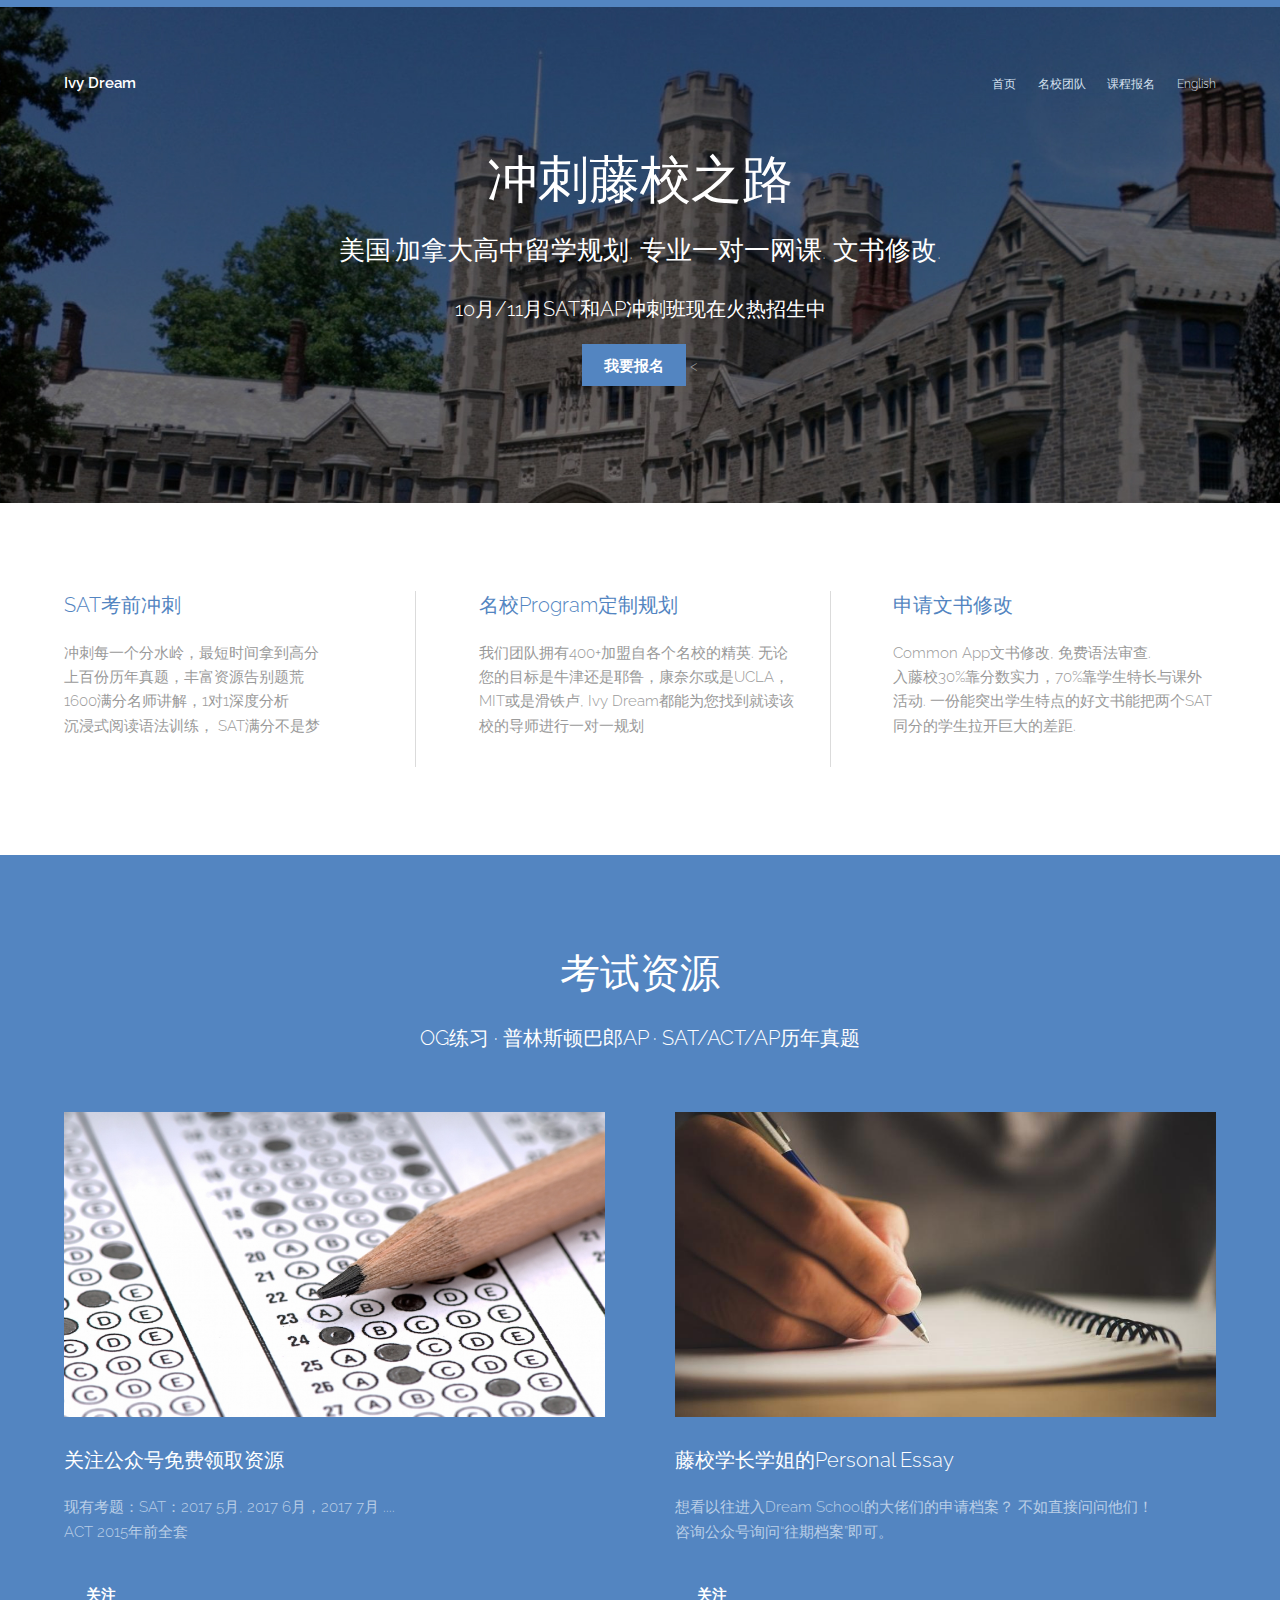
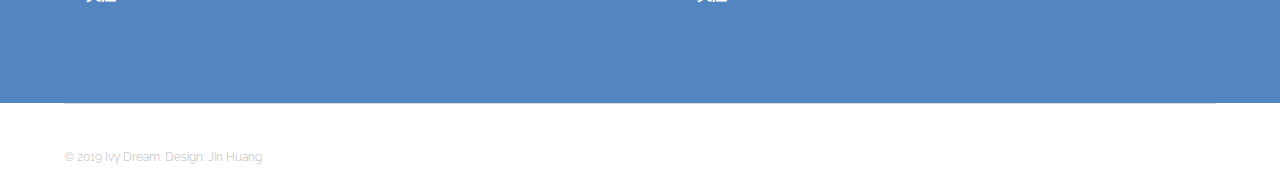
<file: Website/index_zh.html>
<!DOCTYPE HTML>
<!--
	//Design by Jin Huang
-->
<html>
	<head>
		<title>Ivy Dream</title>
		<meta charset="utf-8" />
		<meta name="viewport" content="width=device-width, initial-scale=1" />
		<link rel="stylesheet" href="assets/css/main.css" />
	</head>
	<body>

		<!-- Header -->
			<header id="header">

				<div class="inner">
					<a href="index.html" class="logo">Ivy Dream</a>
					
					<nav id="nav">
						<a href="index_zh.html">首页</a>
						<a href="about_zh.html">名校团队</a>
						<a href="contact_zh.html">课程报名</a>
						<a href="index.html">English</a>
					</nav>
					<a href="#navPanel" class="navPanelToggle"><span class="fa fa-bars"></span></a>
				</div>
			</header>

		<!-- Banner -->
			<section id="banner">
				<h1>冲刺藤校之路</h1>
				<h2 class="white-text">美国·加拿大高中留学规划. 专业一对一网课. 文书修改.</h2>
				<h3 class="white-text">10月/11月SAT和AP冲刺班现在火热招生中</h3>
				<a href="contact_zh.html" class="button special">我要报名</a>
				<
			</section>

		<!-- One -->
			<section id="one" class="wrapper">
				
				<div class="inner">
					<div class="flex flex-3">
						<article>
							<header>
								<h3>SAT考前冲刺<br /> </h3>
							</header>
							<p>冲刺每一个分水岭，最短时间拿到高分 <br />
							   上百份历年真题，丰富资源告别题荒<br />
							   1600满分名师讲解，1对1深度分析<br />
							   沉浸式阅读语法训练， SAT满分不是梦
							</p>
							
						</article>
						<article>
							<header>
								<h3>名校Program定制规划<br /> </h3>
							</header>
							<p>我们团队拥有400+加盟自各个名校的精英.
							 无论您的目标是牛津还是耶鲁，康奈尔或是UCLA，MIT或是滑铁卢,
							Ivy Dream都能为您找到就读该校的导师进行一对一规划
							</p>
							
						</article>
						<article>
							<header>
								<h3>申请文书修改<br /></h3>
							</header>
							<p>Common App文书修改, 免费语法审查.<br />
								入藤校30%靠分数实力，70%靠学生特长与课外活动.
								一份能突出学生特点的好文书能把两个SAT同分的学生拉开巨大的差距.
							</p>
							
						</article>
					</div>
				</div>
			</section>

		

		<!-- Three -->
			<section id="three" class="wrapper style1 special">
				<div class="inner">
					<header class="align-center">
						<h2>考试资源</h2>
						<h3>OG练习 · 普林斯顿巴郎AP · SAT/ACT/AP历年真题 </h3>
					</header>
					<div class="flex flex-2">
						<article>
							<div class="image fit">
								<img src="images/exam.jpg" alt="Pic 01" />
							</div>
							<header>
								<h3>关注公众号免费领取资源<h3>
							</header>
							<p>现有考题：SAT：2017 5月, 2017 6月，2017 7月 .... <br />
										ACT 2015年前全套
							</p>
							<footer>
								<a href="contact.html" class="button special">关注</a>
							</footer>
						</article>
						<article>
							<div class="image fit">
								<img src="images/essay.jpg" alt="Pic 02" />
							</div>
							<header>
								<h3>藤校学长学姐的Personal Essay</h3>
							</header>
							<p>想看以往进入Dream School的大佬们的申请档案？ 不如直接问问他们！<br />
								咨询公众号询问“往期档案”即可。
							</p>
							<footer>
								<a href="contact.html" class="button special">关注</a>
							</footer>
						</article>
					</div>
				</div>
			</section>

		<!-- Footer -->
			<footer id="footer">
				<div class="inner">
					<div class="flex">
						<div class="copyright">
							&copy; 2019 Ivy Dream. Design: <a href="https://jinhuang.ml">Jin Huang</a>
						</div>
						<ul class="icons">
							
						</ul>
					</div>
				</div>
			</footer>

		<!-- Scripts -->
			<script src="assets/js/jquery.min.js"></script>
			<script src="assets/js/skel.min.js"></script>
			<script src="assets/js/util.js"></script>
			<script src="assets/js/main.js"></script>

	</body>
</html>

<style>
	.white-text {
	  color: white;
	}
  </style>
</file>
<file: Website/assets/css/main.css>
@charset "UTF-8";
@import url(font-awesome.min.css);
@import "https://fonts.googleapis.com/css?family=Raleway:100,300,600";

/*
	Theory by TEMPLATED
	templated.co @templatedco
	Released for free under the Creative Commons Attribution 3.0 license (templated.co/license)
*/

/* Reset */

	html, body, div, span, applet, object, iframe, h1, h2, h3, h4, h5, h6, p, blockquote, pre, a, abbr, acronym, address, big, cite, code, del, dfn, em, img, ins, kbd, q, s, samp, small, strike, strong, sub, sup, tt, var, b, u, i, center, dl, dt, dd, ol, ul, li, fieldset, form, label, legend, table, caption, tbody, tfoot, thead, tr, th, td, article, aside, canvas, details, embed, figure, figcaption, footer, header, hgroup, menu, nav, output, ruby, section, summary, time, mark, audio, video {
		margin: 0;
		padding: 0;
		border: 0;
		font-size: 100%;
		font: inherit;
		vertical-align: baseline;
	}

	article, aside, details, figcaption, figure, footer, header, hgroup, menu, nav, section {
		display: block;
	}

	body {
		line-height: 1;
	}

	ol, ul {
		list-style: none;
	}

	blockquote, q {
		quotes: none;
	}

	blockquote:before, blockquote:after, q:before, q:after {
		content: '';
		content: none;
	}

	table {
		border-collapse: collapse;
		border-spacing: 0;
	}

	body {
		-webkit-text-size-adjust: none;
	}

/* Box Model */

	*, *:before, *:after {
		-moz-box-sizing: border-box;
		-webkit-box-sizing: border-box;
		box-sizing: border-box;
	}

/* Containers */

	.container {
		margin-left: auto;
		margin-right: auto;
	}

	.container.\31 25\25 {
		width: 100%;
		max-width: 100em;
		min-width: 80em;
	}

	.container.\37 5\25 {
		width: 60em;
	}

	.container.\35 0\25 {
		width: 40em;
	}

	.container.\32 5\25 {
		width: 20em;
	}

	.container {
		width: 80em;
	}

	@media screen and (max-width: 1680px) {

		.container.\31 25\25 {
			width: 100%;
			max-width: 100em;
			min-width: 80em;
		}

		.container.\37 5\25 {
			width: 60em;
		}

		.container.\35 0\25 {
			width: 40em;
		}

		.container.\32 5\25 {
			width: 20em;
		}

		.container {
			width: 80em;
		}

	}

	@media screen and (max-width: 1280px) {

		.container.\31 25\25 {
			width: 100%;
			max-width: 81.25em;
			min-width: 65em;
		}

		.container.\37 5\25 {
			width: 48.75em;
		}

		.container.\35 0\25 {
			width: 32.5em;
		}

		.container.\32 5\25 {
			width: 16.25em;
		}

		.container {
			width: 65em;
		}

	}

	@media screen and (max-width: 980px) {

		.container.\31 25\25 {
			width: 100%;
			max-width: 112.5%;
			min-width: 90%;
		}

		.container.\37 5\25 {
			width: 67.5%;
		}

		.container.\35 0\25 {
			width: 45%;
		}

		.container.\32 5\25 {
			width: 22.5%;
		}

		.container {
			width: 90%;
		}

	}

	@media screen and (max-width: 736px) {

		.container.\31 25\25 {
			width: 100%;
			max-width: 112.5%;
			min-width: 90%;
		}

		.container.\37 5\25 {
			width: 67.5%;
		}

		.container.\35 0\25 {
			width: 45%;
		}

		.container.\32 5\25 {
			width: 22.5%;
		}

		.container {
			width: 90% !important;
		}

	}

	@media screen and (max-width: 480px) {

		.container.\31 25\25 {
			width: 100%;
			max-width: 112.5%;
			min-width: 90%;
		}

		.container.\37 5\25 {
			width: 67.5%;
		}

		.container.\35 0\25 {
			width: 45%;
		}

		.container.\32 5\25 {
			width: 22.5%;
		}

		.container {
			width: 90% !important;
		}

	}

/* Grid */

	.row {
		border-bottom: solid 1px transparent;
		-moz-box-sizing: border-box;
		-webkit-box-sizing: border-box;
		box-sizing: border-box;
	}

	.row > * {
		float: left;
		-moz-box-sizing: border-box;
		-webkit-box-sizing: border-box;
		box-sizing: border-box;
	}

	.row:after, .row:before {
		content: '';
		display: block;
		clear: both;
		height: 0;
	}

	.row.uniform > * > :first-child {
		margin-top: 0;
	}

	.row.uniform > * > :last-child {
		margin-bottom: 0;
	}

	.row.\30 \25 > * {
		padding: 0 0 0 0em;
	}

	.row.\30 \25 {
		margin: 0 0 -1px 0em;
	}

	.row.uniform.\30 \25 > * {
		padding: 0em 0 0 0em;
	}

	.row.uniform.\30 \25 {
		margin: 0em 0 -1px 0em;
	}

	.row > * {
		padding: 0 0 0 2em;
	}

	.row {
		margin: 0 0 -1px -2em;
	}

	.row.uniform > * {
		padding: 2em 0 0 2em;
	}

	.row.uniform {
		margin: -2em 0 -1px -2em;
	}

	.row.\32 00\25 > * {
		padding: 0 0 0 4em;
	}

	.row.\32 00\25 {
		margin: 0 0 -1px -4em;
	}

	.row.uniform.\32 00\25 > * {
		padding: 4em 0 0 4em;
	}

	.row.uniform.\32 00\25 {
		margin: -4em 0 -1px -4em;
	}

	.row.\31 50\25 > * {
		padding: 0 0 0 3em;
	}

	.row.\31 50\25 {
		margin: 0 0 -1px -3em;
	}

	.row.uniform.\31 50\25 > * {
		padding: 3em 0 0 3em;
	}

	.row.uniform.\31 50\25 {
		margin: -3em 0 -1px -3em;
	}

	.row.\35 0\25 > * {
		padding: 0 0 0 1em;
	}

	.row.\35 0\25 {
		margin: 0 0 -1px -1em;
	}

	.row.uniform.\35 0\25 > * {
		padding: 1em 0 0 1em;
	}

	.row.uniform.\35 0\25 {
		margin: -1em 0 -1px -1em;
	}

	.row.\32 5\25 > * {
		padding: 0 0 0 0.5em;
	}

	.row.\32 5\25 {
		margin: 0 0 -1px -0.5em;
	}

	.row.uniform.\32 5\25 > * {
		padding: 0.5em 0 0 0.5em;
	}

	.row.uniform.\32 5\25 {
		margin: -0.5em 0 -1px -0.5em;
	}

	.\31 2u, .\31 2u\24 {
		width: 100%;
		clear: none;
		margin-left: 0;
	}

	.\31 1u, .\31 1u\24 {
		width: 91.6666666667%;
		clear: none;
		margin-left: 0;
	}

	.\31 0u, .\31 0u\24 {
		width: 83.3333333333%;
		clear: none;
		margin-left: 0;
	}

	.\39 u, .\39 u\24 {
		width: 75%;
		clear: none;
		margin-left: 0;
	}

	.\38 u, .\38 u\24 {
		width: 66.6666666667%;
		clear: none;
		margin-left: 0;
	}

	.\37 u, .\37 u\24 {
		width: 58.3333333333%;
		clear: none;
		margin-left: 0;
	}

	.\36 u, .\36 u\24 {
		width: 50%;
		clear: none;
		margin-left: 0;
	}

	.\35 u, .\35 u\24 {
		width: 41.6666666667%;
		clear: none;
		margin-left: 0;
	}

	.\34 u, .\34 u\24 {
		width: 33.3333333333%;
		clear: none;
		margin-left: 0;
	}

	.\33 u, .\33 u\24 {
		width: 25%;
		clear: none;
		margin-left: 0;
	}

	.\32 u, .\32 u\24 {
		width: 16.6666666667%;
		clear: none;
		margin-left: 0;
	}

	.\31 u, .\31 u\24 {
		width: 8.3333333333%;
		clear: none;
		margin-left: 0;
	}

	.\31 2u\24 + *,
	.\31 1u\24 + *,
	.\31 0u\24 + *,
	.\39 u\24 + *,
	.\38 u\24 + *,
	.\37 u\24 + *,
	.\36 u\24 + *,
	.\35 u\24 + *,
	.\34 u\24 + *,
	.\33 u\24 + *,
	.\32 u\24 + *,
	.\31 u\24 + * {
		clear: left;
	}

	.\-11u {
		margin-left: 91.66667%;
	}

	.\-10u {
		margin-left: 83.33333%;
	}

	.\-9u {
		margin-left: 75%;
	}

	.\-8u {
		margin-left: 66.66667%;
	}

	.\-7u {
		margin-left: 58.33333%;
	}

	.\-6u {
		margin-left: 50%;
	}

	.\-5u {
		margin-left: 41.66667%;
	}

	.\-4u {
		margin-left: 33.33333%;
	}

	.\-3u {
		margin-left: 25%;
	}

	.\-2u {
		margin-left: 16.66667%;
	}

	.\-1u {
		margin-left: 8.33333%;
	}

	@media screen and (max-width: 1680px) {

		.row > * {
			padding: 0 0 0 2em;
		}

		.row {
			margin: 0 0 -1px -2em;
		}

		.row.uniform > * {
			padding: 2em 0 0 2em;
		}

		.row.uniform {
			margin: -2em 0 -1px -2em;
		}

		.row.\32 00\25 > * {
			padding: 0 0 0 4em;
		}

		.row.\32 00\25 {
			margin: 0 0 -1px -4em;
		}

		.row.uniform.\32 00\25 > * {
			padding: 4em 0 0 4em;
		}

		.row.uniform.\32 00\25 {
			margin: -4em 0 -1px -4em;
		}

		.row.\31 50\25 > * {
			padding: 0 0 0 3em;
		}

		.row.\31 50\25 {
			margin: 0 0 -1px -3em;
		}

		.row.uniform.\31 50\25 > * {
			padding: 3em 0 0 3em;
		}

		.row.uniform.\31 50\25 {
			margin: -3em 0 -1px -3em;
		}

		.row.\35 0\25 > * {
			padding: 0 0 0 1em;
		}

		.row.\35 0\25 {
			margin: 0 0 -1px -1em;
		}

		.row.uniform.\35 0\25 > * {
			padding: 1em 0 0 1em;
		}

		.row.uniform.\35 0\25 {
			margin: -1em 0 -1px -1em;
		}

		.row.\32 5\25 > * {
			padding: 0 0 0 0.5em;
		}

		.row.\32 5\25 {
			margin: 0 0 -1px -0.5em;
		}

		.row.uniform.\32 5\25 > * {
			padding: 0.5em 0 0 0.5em;
		}

		.row.uniform.\32 5\25 {
			margin: -0.5em 0 -1px -0.5em;
		}

		.\31 2u\28xlarge\29, .\31 2u\24\28xlarge\29 {
			width: 100%;
			clear: none;
			margin-left: 0;
		}

		.\31 1u\28xlarge\29, .\31 1u\24\28xlarge\29 {
			width: 91.6666666667%;
			clear: none;
			margin-left: 0;
		}

		.\31 0u\28xlarge\29, .\31 0u\24\28xlarge\29 {
			width: 83.3333333333%;
			clear: none;
			margin-left: 0;
		}

		.\39 u\28xlarge\29, .\39 u\24\28xlarge\29 {
			width: 75%;
			clear: none;
			margin-left: 0;
		}

		.\38 u\28xlarge\29, .\38 u\24\28xlarge\29 {
			width: 66.6666666667%;
			clear: none;
			margin-left: 0;
		}

		.\37 u\28xlarge\29, .\37 u\24\28xlarge\29 {
			width: 58.3333333333%;
			clear: none;
			margin-left: 0;
		}

		.\36 u\28xlarge\29, .\36 u\24\28xlarge\29 {
			width: 50%;
			clear: none;
			margin-left: 0;
		}

		.\35 u\28xlarge\29, .\35 u\24\28xlarge\29 {
			width: 41.6666666667%;
			clear: none;
			margin-left: 0;
		}

		.\34 u\28xlarge\29, .\34 u\24\28xlarge\29 {
			width: 33.3333333333%;
			clear: none;
			margin-left: 0;
		}

		.\33 u\28xlarge\29, .\33 u\24\28xlarge\29 {
			width: 25%;
			clear: none;
			margin-left: 0;
		}

		.\32 u\28xlarge\29, .\32 u\24\28xlarge\29 {
			width: 16.6666666667%;
			clear: none;
			margin-left: 0;
		}

		.\31 u\28xlarge\29, .\31 u\24\28xlarge\29 {
			width: 8.3333333333%;
			clear: none;
			margin-left: 0;
		}

		.\31 2u\24\28xlarge\29 + *,
		.\31 1u\24\28xlarge\29 + *,
		.\31 0u\24\28xlarge\29 + *,
		.\39 u\24\28xlarge\29 + *,
		.\38 u\24\28xlarge\29 + *,
		.\37 u\24\28xlarge\29 + *,
		.\36 u\24\28xlarge\29 + *,
		.\35 u\24\28xlarge\29 + *,
		.\34 u\24\28xlarge\29 + *,
		.\33 u\24\28xlarge\29 + *,
		.\32 u\24\28xlarge\29 + *,
		.\31 u\24\28xlarge\29 + * {
			clear: left;
		}

		.\-11u\28xlarge\29 {
			margin-left: 91.66667%;
		}

		.\-10u\28xlarge\29 {
			margin-left: 83.33333%;
		}

		.\-9u\28xlarge\29 {
			margin-left: 75%;
		}

		.\-8u\28xlarge\29 {
			margin-left: 66.66667%;
		}

		.\-7u\28xlarge\29 {
			margin-left: 58.33333%;
		}

		.\-6u\28xlarge\29 {
			margin-left: 50%;
		}

		.\-5u\28xlarge\29 {
			margin-left: 41.66667%;
		}

		.\-4u\28xlarge\29 {
			margin-left: 33.33333%;
		}

		.\-3u\28xlarge\29 {
			margin-left: 25%;
		}

		.\-2u\28xlarge\29 {
			margin-left: 16.66667%;
		}

		.\-1u\28xlarge\29 {
			margin-left: 8.33333%;
		}

	}

	@media screen and (max-width: 1280px) {

		.row > * {
			padding: 0 0 0 1.5em;
		}

		.row {
			margin: 0 0 -1px -1.5em;
		}

		.row.uniform > * {
			padding: 1.5em 0 0 1.5em;
		}

		.row.uniform {
			margin: -1.5em 0 -1px -1.5em;
		}

		.row.\32 00\25 > * {
			padding: 0 0 0 3em;
		}

		.row.\32 00\25 {
			margin: 0 0 -1px -3em;
		}

		.row.uniform.\32 00\25 > * {
			padding: 3em 0 0 3em;
		}

		.row.uniform.\32 00\25 {
			margin: -3em 0 -1px -3em;
		}

		.row.\31 50\25 > * {
			padding: 0 0 0 2.25em;
		}

		.row.\31 50\25 {
			margin: 0 0 -1px -2.25em;
		}

		.row.uniform.\31 50\25 > * {
			padding: 2.25em 0 0 2.25em;
		}

		.row.uniform.\31 50\25 {
			margin: -2.25em 0 -1px -2.25em;
		}

		.row.\35 0\25 > * {
			padding: 0 0 0 0.75em;
		}

		.row.\35 0\25 {
			margin: 0 0 -1px -0.75em;
		}

		.row.uniform.\35 0\25 > * {
			padding: 0.75em 0 0 0.75em;
		}

		.row.uniform.\35 0\25 {
			margin: -0.75em 0 -1px -0.75em;
		}

		.row.\32 5\25 > * {
			padding: 0 0 0 0.375em;
		}

		.row.\32 5\25 {
			margin: 0 0 -1px -0.375em;
		}

		.row.uniform.\32 5\25 > * {
			padding: 0.375em 0 0 0.375em;
		}

		.row.uniform.\32 5\25 {
			margin: -0.375em 0 -1px -0.375em;
		}

		.\31 2u\28large\29, .\31 2u\24\28large\29 {
			width: 100%;
			clear: none;
			margin-left: 0;
		}

		.\31 1u\28large\29, .\31 1u\24\28large\29 {
			width: 91.6666666667%;
			clear: none;
			margin-left: 0;
		}

		.\31 0u\28large\29, .\31 0u\24\28large\29 {
			width: 83.3333333333%;
			clear: none;
			margin-left: 0;
		}

		.\39 u\28large\29, .\39 u\24\28large\29 {
			width: 75%;
			clear: none;
			margin-left: 0;
		}

		.\38 u\28large\29, .\38 u\24\28large\29 {
			width: 66.6666666667%;
			clear: none;
			margin-left: 0;
		}

		.\37 u\28large\29, .\37 u\24\28large\29 {
			width: 58.3333333333%;
			clear: none;
			margin-left: 0;
		}

		.\36 u\28large\29, .\36 u\24\28large\29 {
			width: 50%;
			clear: none;
			margin-left: 0;
		}

		.\35 u\28large\29, .\35 u\24\28large\29 {
			width: 41.6666666667%;
			clear: none;
			margin-left: 0;
		}

		.\34 u\28large\29, .\34 u\24\28large\29 {
			width: 33.3333333333%;
			clear: none;
			margin-left: 0;
		}

		.\33 u\28large\29, .\33 u\24\28large\29 {
			width: 25%;
			clear: none;
			margin-left: 0;
		}

		.\32 u\28large\29, .\32 u\24\28large\29 {
			width: 16.6666666667%;
			clear: none;
			margin-left: 0;
		}

		.\31 u\28large\29, .\31 u\24\28large\29 {
			width: 8.3333333333%;
			clear: none;
			margin-left: 0;
		}

		.\31 2u\24\28large\29 + *,
		.\31 1u\24\28large\29 + *,
		.\31 0u\24\28large\29 + *,
		.\39 u\24\28large\29 + *,
		.\38 u\24\28large\29 + *,
		.\37 u\24\28large\29 + *,
		.\36 u\24\28large\29 + *,
		.\35 u\24\28large\29 + *,
		.\34 u\24\28large\29 + *,
		.\33 u\24\28large\29 + *,
		.\32 u\24\28large\29 + *,
		.\31 u\24\28large\29 + * {
			clear: left;
		}

		.\-11u\28large\29 {
			margin-left: 91.66667%;
		}

		.\-10u\28large\29 {
			margin-left: 83.33333%;
		}

		.\-9u\28large\29 {
			margin-left: 75%;
		}

		.\-8u\28large\29 {
			margin-left: 66.66667%;
		}

		.\-7u\28large\29 {
			margin-left: 58.33333%;
		}

		.\-6u\28large\29 {
			margin-left: 50%;
		}

		.\-5u\28large\29 {
			margin-left: 41.66667%;
		}

		.\-4u\28large\29 {
			margin-left: 33.33333%;
		}

		.\-3u\28large\29 {
			margin-left: 25%;
		}

		.\-2u\28large\29 {
			margin-left: 16.66667%;
		}

		.\-1u\28large\29 {
			margin-left: 8.33333%;
		}

	}

	@media screen and (max-width: 980px) {

		.row > * {
			padding: 0 0 0 1.5em;
		}

		.row {
			margin: 0 0 -1px -1.5em;
		}

		.row.uniform > * {
			padding: 1.5em 0 0 1.5em;
		}

		.row.uniform {
			margin: -1.5em 0 -1px -1.5em;
		}

		.row.\32 00\25 > * {
			padding: 0 0 0 3em;
		}

		.row.\32 00\25 {
			margin: 0 0 -1px -3em;
		}

		.row.uniform.\32 00\25 > * {
			padding: 3em 0 0 3em;
		}

		.row.uniform.\32 00\25 {
			margin: -3em 0 -1px -3em;
		}

		.row.\31 50\25 > * {
			padding: 0 0 0 2.25em;
		}

		.row.\31 50\25 {
			margin: 0 0 -1px -2.25em;
		}

		.row.uniform.\31 50\25 > * {
			padding: 2.25em 0 0 2.25em;
		}

		.row.uniform.\31 50\25 {
			margin: -2.25em 0 -1px -2.25em;
		}

		.row.\35 0\25 > * {
			padding: 0 0 0 0.75em;
		}

		.row.\35 0\25 {
			margin: 0 0 -1px -0.75em;
		}

		.row.uniform.\35 0\25 > * {
			padding: 0.75em 0 0 0.75em;
		}

		.row.uniform.\35 0\25 {
			margin: -0.75em 0 -1px -0.75em;
		}

		.row.\32 5\25 > * {
			padding: 0 0 0 0.375em;
		}

		.row.\32 5\25 {
			margin: 0 0 -1px -0.375em;
		}

		.row.uniform.\32 5\25 > * {
			padding: 0.375em 0 0 0.375em;
		}

		.row.uniform.\32 5\25 {
			margin: -0.375em 0 -1px -0.375em;
		}

		.\31 2u\28medium\29, .\31 2u\24\28medium\29 {
			width: 100%;
			clear: none;
			margin-left: 0;
		}

		.\31 1u\28medium\29, .\31 1u\24\28medium\29 {
			width: 91.6666666667%;
			clear: none;
			margin-left: 0;
		}

		.\31 0u\28medium\29, .\31 0u\24\28medium\29 {
			width: 83.3333333333%;
			clear: none;
			margin-left: 0;
		}

		.\39 u\28medium\29, .\39 u\24\28medium\29 {
			width: 75%;
			clear: none;
			margin-left: 0;
		}

		.\38 u\28medium\29, .\38 u\24\28medium\29 {
			width: 66.6666666667%;
			clear: none;
			margin-left: 0;
		}

		.\37 u\28medium\29, .\37 u\24\28medium\29 {
			width: 58.3333333333%;
			clear: none;
			margin-left: 0;
		}

		.\36 u\28medium\29, .\36 u\24\28medium\29 {
			width: 50%;
			clear: none;
			margin-left: 0;
		}

		.\35 u\28medium\29, .\35 u\24\28medium\29 {
			width: 41.6666666667%;
			clear: none;
			margin-left: 0;
		}

		.\34 u\28medium\29, .\34 u\24\28medium\29 {
			width: 33.3333333333%;
			clear: none;
			margin-left: 0;
		}

		.\33 u\28medium\29, .\33 u\24\28medium\29 {
			width: 25%;
			clear: none;
			margin-left: 0;
		}

		.\32 u\28medium\29, .\32 u\24\28medium\29 {
			width: 16.6666666667%;
			clear: none;
			margin-left: 0;
		}

		.\31 u\28medium\29, .\31 u\24\28medium\29 {
			width: 8.3333333333%;
			clear: none;
			margin-left: 0;
		}

		.\31 2u\24\28medium\29 + *,
		.\31 1u\24\28medium\29 + *,
		.\31 0u\24\28medium\29 + *,
		.\39 u\24\28medium\29 + *,
		.\38 u\24\28medium\29 + *,
		.\37 u\24\28medium\29 + *,
		.\36 u\24\28medium\29 + *,
		.\35 u\24\28medium\29 + *,
		.\34 u\24\28medium\29 + *,
		.\33 u\24\28medium\29 + *,
		.\32 u\24\28medium\29 + *,
		.\31 u\24\28medium\29 + * {
			clear: left;
		}

		.\-11u\28medium\29 {
			margin-left: 91.66667%;
		}

		.\-10u\28medium\29 {
			margin-left: 83.33333%;
		}

		.\-9u\28medium\29 {
			margin-left: 75%;
		}

		.\-8u\28medium\29 {
			margin-left: 66.66667%;
		}

		.\-7u\28medium\29 {
			margin-left: 58.33333%;
		}

		.\-6u\28medium\29 {
			margin-left: 50%;
		}

		.\-5u\28medium\29 {
			margin-left: 41.66667%;
		}

		.\-4u\28medium\29 {
			margin-left: 33.33333%;
		}

		.\-3u\28medium\29 {
			margin-left: 25%;
		}

		.\-2u\28medium\29 {
			margin-left: 16.66667%;
		}

		.\-1u\28medium\29 {
			margin-left: 8.33333%;
		}

	}

	@media screen and (max-width: 736px) {

		.row > * {
			padding: 0 0 0 1.25em;
		}

		.row {
			margin: 0 0 -1px -1.25em;
		}

		.row.uniform > * {
			padding: 1.25em 0 0 1.25em;
		}

		.row.uniform {
			margin: -1.25em 0 -1px -1.25em;
		}

		.row.\32 00\25 > * {
			padding: 0 0 0 2.5em;
		}

		.row.\32 00\25 {
			margin: 0 0 -1px -2.5em;
		}

		.row.uniform.\32 00\25 > * {
			padding: 2.5em 0 0 2.5em;
		}

		.row.uniform.\32 00\25 {
			margin: -2.5em 0 -1px -2.5em;
		}

		.row.\31 50\25 > * {
			padding: 0 0 0 1.875em;
		}

		.row.\31 50\25 {
			margin: 0 0 -1px -1.875em;
		}

		.row.uniform.\31 50\25 > * {
			padding: 1.875em 0 0 1.875em;
		}

		.row.uniform.\31 50\25 {
			margin: -1.875em 0 -1px -1.875em;
		}

		.row.\35 0\25 > * {
			padding: 0 0 0 0.625em;
		}

		.row.\35 0\25 {
			margin: 0 0 -1px -0.625em;
		}

		.row.uniform.\35 0\25 > * {
			padding: 0.625em 0 0 0.625em;
		}

		.row.uniform.\35 0\25 {
			margin: -0.625em 0 -1px -0.625em;
		}

		.row.\32 5\25 > * {
			padding: 0 0 0 0.3125em;
		}

		.row.\32 5\25 {
			margin: 0 0 -1px -0.3125em;
		}

		.row.uniform.\32 5\25 > * {
			padding: 0.3125em 0 0 0.3125em;
		}

		.row.uniform.\32 5\25 {
			margin: -0.3125em 0 -1px -0.3125em;
		}

		.\31 2u\28small\29, .\31 2u\24\28small\29 {
			width: 100%;
			clear: none;
			margin-left: 0;
		}

		.\31 1u\28small\29, .\31 1u\24\28small\29 {
			width: 91.6666666667%;
			clear: none;
			margin-left: 0;
		}

		.\31 0u\28small\29, .\31 0u\24\28small\29 {
			width: 83.3333333333%;
			clear: none;
			margin-left: 0;
		}

		.\39 u\28small\29, .\39 u\24\28small\29 {
			width: 75%;
			clear: none;
			margin-left: 0;
		}

		.\38 u\28small\29, .\38 u\24\28small\29 {
			width: 66.6666666667%;
			clear: none;
			margin-left: 0;
		}

		.\37 u\28small\29, .\37 u\24\28small\29 {
			width: 58.3333333333%;
			clear: none;
			margin-left: 0;
		}

		.\36 u\28small\29, .\36 u\24\28small\29 {
			width: 50%;
			clear: none;
			margin-left: 0;
		}

		.\35 u\28small\29, .\35 u\24\28small\29 {
			width: 41.6666666667%;
			clear: none;
			margin-left: 0;
		}

		.\34 u\28small\29, .\34 u\24\28small\29 {
			width: 33.3333333333%;
			clear: none;
			margin-left: 0;
		}

		.\33 u\28small\29, .\33 u\24\28small\29 {
			width: 25%;
			clear: none;
			margin-left: 0;
		}

		.\32 u\28small\29, .\32 u\24\28small\29 {
			width: 16.6666666667%;
			clear: none;
			margin-left: 0;
		}

		.\31 u\28small\29, .\31 u\24\28small\29 {
			width: 8.3333333333%;
			clear: none;
			margin-left: 0;
		}

		.\31 2u\24\28small\29 + *,
		.\31 1u\24\28small\29 + *,
		.\31 0u\24\28small\29 + *,
		.\39 u\24\28small\29 + *,
		.\38 u\24\28small\29 + *,
		.\37 u\24\28small\29 + *,
		.\36 u\24\28small\29 + *,
		.\35 u\24\28small\29 + *,
		.\34 u\24\28small\29 + *,
		.\33 u\24\28small\29 + *,
		.\32 u\24\28small\29 + *,
		.\31 u\24\28small\29 + * {
			clear: left;
		}

		.\-11u\28small\29 {
			margin-left: 91.66667%;
		}

		.\-10u\28small\29 {
			margin-left: 83.33333%;
		}

		.\-9u\28small\29 {
			margin-left: 75%;
		}

		.\-8u\28small\29 {
			margin-left: 66.66667%;
		}

		.\-7u\28small\29 {
			margin-left: 58.33333%;
		}

		.\-6u\28small\29 {
			margin-left: 50%;
		}

		.\-5u\28small\29 {
			margin-left: 41.66667%;
		}

		.\-4u\28small\29 {
			margin-left: 33.33333%;
		}

		.\-3u\28small\29 {
			margin-left: 25%;
		}

		.\-2u\28small\29 {
			margin-left: 16.66667%;
		}

		.\-1u\28small\29 {
			margin-left: 8.33333%;
		}

	}

	@media screen and (max-width: 480px) {

		.row > * {
			padding: 0 0 0 1.25em;
		}

		.row {
			margin: 0 0 -1px -1.25em;
		}

		.row.uniform > * {
			padding: 1.25em 0 0 1.25em;
		}

		.row.uniform {
			margin: -1.25em 0 -1px -1.25em;
		}

		.row.\32 00\25 > * {
			padding: 0 0 0 2.5em;
		}

		.row.\32 00\25 {
			margin: 0 0 -1px -2.5em;
		}

		.row.uniform.\32 00\25 > * {
			padding: 2.5em 0 0 2.5em;
		}

		.row.uniform.\32 00\25 {
			margin: -2.5em 0 -1px -2.5em;
		}

		.row.\31 50\25 > * {
			padding: 0 0 0 1.875em;
		}

		.row.\31 50\25 {
			margin: 0 0 -1px -1.875em;
		}

		.row.uniform.\31 50\25 > * {
			padding: 1.875em 0 0 1.875em;
		}

		.row.uniform.\31 50\25 {
			margin: -1.875em 0 -1px -1.875em;
		}

		.row.\35 0\25 > * {
			padding: 0 0 0 0.625em;
		}

		.row.\35 0\25 {
			margin: 0 0 -1px -0.625em;
		}

		.row.uniform.\35 0\25 > * {
			padding: 0.625em 0 0 0.625em;
		}

		.row.uniform.\35 0\25 {
			margin: -0.625em 0 -1px -0.625em;
		}

		.row.\32 5\25 > * {
			padding: 0 0 0 0.3125em;
		}

		.row.\32 5\25 {
			margin: 0 0 -1px -0.3125em;
		}

		.row.uniform.\32 5\25 > * {
			padding: 0.3125em 0 0 0.3125em;
		}

		.row.uniform.\32 5\25 {
			margin: -0.3125em 0 -1px -0.3125em;
		}

		.\31 2u\28xsmall\29, .\31 2u\24\28xsmall\29 {
			width: 100%;
			clear: none;
			margin-left: 0;
		}

		.\31 1u\28xsmall\29, .\31 1u\24\28xsmall\29 {
			width: 91.6666666667%;
			clear: none;
			margin-left: 0;
		}

		.\31 0u\28xsmall\29, .\31 0u\24\28xsmall\29 {
			width: 83.3333333333%;
			clear: none;
			margin-left: 0;
		}

		.\39 u\28xsmall\29, .\39 u\24\28xsmall\29 {
			width: 75%;
			clear: none;
			margin-left: 0;
		}

		.\38 u\28xsmall\29, .\38 u\24\28xsmall\29 {
			width: 66.6666666667%;
			clear: none;
			margin-left: 0;
		}

		.\37 u\28xsmall\29, .\37 u\24\28xsmall\29 {
			width: 58.3333333333%;
			clear: none;
			margin-left: 0;
		}

		.\36 u\28xsmall\29, .\36 u\24\28xsmall\29 {
			width: 50%;
			clear: none;
			margin-left: 0;
		}

		.\35 u\28xsmall\29, .\35 u\24\28xsmall\29 {
			width: 41.6666666667%;
			clear: none;
			margin-left: 0;
		}

		.\34 u\28xsmall\29, .\34 u\24\28xsmall\29 {
			width: 33.3333333333%;
			clear: none;
			margin-left: 0;
		}

		.\33 u\28xsmall\29, .\33 u\24\28xsmall\29 {
			width: 25%;
			clear: none;
			margin-left: 0;
		}

		.\32 u\28xsmall\29, .\32 u\24\28xsmall\29 {
			width: 16.6666666667%;
			clear: none;
			margin-left: 0;
		}

		.\31 u\28xsmall\29, .\31 u\24\28xsmall\29 {
			width: 8.3333333333%;
			clear: none;
			margin-left: 0;
		}

		.\31 2u\24\28xsmall\29 + *,
		.\31 1u\24\28xsmall\29 + *,
		.\31 0u\24\28xsmall\29 + *,
		.\39 u\24\28xsmall\29 + *,
		.\38 u\24\28xsmall\29 + *,
		.\37 u\24\28xsmall\29 + *,
		.\36 u\24\28xsmall\29 + *,
		.\35 u\24\28xsmall\29 + *,
		.\34 u\24\28xsmall\29 + *,
		.\33 u\24\28xsmall\29 + *,
		.\32 u\24\28xsmall\29 + *,
		.\31 u\24\28xsmall\29 + * {
			clear: left;
		}

		.\-11u\28xsmall\29 {
			margin-left: 91.66667%;
		}

		.\-10u\28xsmall\29 {
			margin-left: 83.33333%;
		}

		.\-9u\28xsmall\29 {
			margin-left: 75%;
		}

		.\-8u\28xsmall\29 {
			margin-left: 66.66667%;
		}

		.\-7u\28xsmall\29 {
			margin-left: 58.33333%;
		}

		.\-6u\28xsmall\29 {
			margin-left: 50%;
		}

		.\-5u\28xsmall\29 {
			margin-left: 41.66667%;
		}

		.\-4u\28xsmall\29 {
			margin-left: 33.33333%;
		}

		.\-3u\28xsmall\29 {
			margin-left: 25%;
		}

		.\-2u\28xsmall\29 {
			margin-left: 16.66667%;
		}

		.\-1u\28xsmall\29 {
			margin-left: 8.33333%;
		}

	}

/* Basic */

	@-ms-viewport {
		width: device-width;
	}

	body {
		-ms-overflow-style: scrollbar;
	}

	@media screen and (max-width: 480px) {

		html, body {
			min-width: 320px;
		}

	}

	body {
		background: #fff;
	}

		body.is-loading *, body.is-loading *:before, body.is-loading *:after {
			-moz-animation: none !important;
			-webkit-animation: none !important;
			-ms-animation: none !important;
			animation: none !important;
			-moz-transition: none !important;
			-webkit-transition: none !important;
			-ms-transition: none !important;
			transition: none !important;
		}

/* Type */

	body, input, select, textarea {
		color: #9a9a9a;
		font-family: "Raleway", Arial, Helvetica, sans-serif;
		font-size: 13pt;
		font-weight: 300;
		line-height: 1.65;
	}

		@media screen and (max-width: 1680px) {

			body, input, select, textarea {
				font-size: 11pt;
			}

		}

		@media screen and (max-width: 1280px) {

			body, input, select, textarea {
				font-size: 11pt;
			}

		}

		@media screen and (max-width: 980px) {

			body, input, select, textarea {
				font-size: 12pt;
			}

		}

		@media screen and (max-width: 736px) {

			body, input, select, textarea {
				font-size: 12pt;
			}

		}

		@media screen and (max-width: 480px) {

			body, input, select, textarea {
				font-size: 12pt;
			}

		}

	a {
		color: #5385c1;
		text-decoration: underline;
	}

		a:hover {
			text-decoration: none;
		}

	strong, b {
		color: #555;
		font-weight: 600;
	}

	em, i {
		font-style: italic;
	}

	p {
		margin: 0 0 2em 0;
	}

	h1, h2, h3, h4, h5, h6 {
		color: #5385c1;
		font-weight: 300;
		line-height: 1.5;
		margin: 0 0 1em 0;
	}

		h1 a, h2 a, h3 a, h4 a, h5 a, h6 a {
			color: inherit;
			text-decoration: none;
		}

	h2 {
		font-size: 1.75em;
		font-weight: 100;
	}

	h3 {
		font-size: 1.35em;
	}

	h4 {
		font-size: 1.1em;
	}

	h5 {
		font-size: 0.9em;
	}

	h6 {
		font-size: 0.7em;
	}

	sub {
		font-size: 0.8em;
		position: relative;
		top: 0.5em;
	}

	sup {
		font-size: 0.8em;
		position: relative;
		top: -0.5em;
	}

	blockquote {
		border-left: solid 4px #dbdbdb;
		font-style: italic;
		margin: 0 0 2em 0;
		padding: 0.5em 0 0.5em 2em;
	}

	code {
		background: rgba(144, 144, 144, 0.075);
		border-radius: 0;
		border: solid 1px #dbdbdb;
		font-family: "Courier New", monospace;
		font-size: 0.9em;
		margin: 0 0.25em;
		padding: 0.25em 0.65em;
	}

	pre {
		-webkit-overflow-scrolling: touch;
		font-family: "Courier New", monospace;
		font-size: 0.9em;
		margin: 0 0 2em 0;
	}

		pre code {
			display: block;
			line-height: 1.75;
			padding: 1em 1.5em;
			overflow-x: auto;
		}

	hr {
		border: 0;
		border-bottom: solid 1px #dbdbdb;
		margin: 2em 0;
	}

		hr.major {
			margin: 3em 0;
		}

	.align-left {
		text-align: left;
	}

	.align-center {
		text-align: center;
	}

	.align-right {
		text-align: right;
	}

	.inner {
		max-width: 75em;
		margin: 0 auto;
	}

		@media screen and (max-width: 1280px) {

			.inner {
				max-width: 90%;
			}

		}

		@media screen and (max-width: 480px) {

			.inner {
				max-width: 85%;
			}

		}

/* Section/Article */

	section.special, article.special {
		text-align: center;
	}

		section.special article, article.special article {
			text-align: left;
		}

	section.wrapper, article.wrapper {
		padding: 6em 0;
	}

		section.wrapper header, article.wrapper header {
			margin-bottom: 4em;
		}

			section.wrapper header h2, article.wrapper header h2 {
				font-size: 2.75em;
				margin: 0 0 .5em 0;
			}

			section.wrapper header p, article.wrapper header p {
				font-size: 1em;
			}

		section.wrapper article header, article.wrapper article header {
			margin: 0;
		}

		section.wrapper.style1, article.wrapper.style1 {
			background: #5385c1;
			color: #bacee6;
		}

			section.wrapper.style1 header h2, article.wrapper.style1 header h2 {
				color: #fff;
			}

			section.wrapper.style1 header p, article.wrapper.style1 header p {
				color: #bacee6;
			}

			section.wrapper.style1 h3, article.wrapper.style1 h3 {
				color: #FFF;
			}

		@media screen and (max-width: 980px) {

			section.wrapper, article.wrapper {
				padding: 2em 0;
			}

		}

		@media screen and (max-width: 736px) {

			section.wrapper header, article.wrapper header {
				margin-bottom: 2em;
			}

				section.wrapper header h2, article.wrapper header h2 {
					font-size: 2em;
				}

				section.wrapper header p, article.wrapper header p {
					font-size: .9em;
				}

		}

		@media screen and (max-width: 480px) {

			section.wrapper, article.wrapper {
				text-align: center;
			}

				section.wrapper article, article.wrapper article {
					text-align: center;
				}

		}

	header p {
		color: #bbb;
		position: relative;
		margin: 0 0 1.5em 0;
	}

	header h2 + p {
		font-size: 1.25em;
		margin-top: -1em;
	}

	header h3 + p {
		font-size: 1.1em;
		margin-top: -0.8em;
	}

	header h4 + p,
	header h5 + p,
	header h6 + p {
		font-size: 0.9em;
		margin-top: -0.6em;
	}

/* Flex */

	.flex {
		display: -ms-flexbox;
		-ms-flex-wrap: wrap;
		-ms-flex-pack: justify;
		display: -moz-flex;
		display: -webkit-flex;
		display: -ms-flex;
		display: flex;
		-moz-flex-wrap: wrap;
		-webkit-flex-wrap: wrap;
		-ms-flex-wrap: wrap;
		flex-wrap: wrap;
		-moz-justify-content: space-between;
		-webkit-justify-content: space-between;
		-ms-justify-content: space-between;
		justify-content: space-between;
	}

		.flex.flex-2 article {
			width: 47%;
		}

		.flex.flex-3 article {
			position: relative;
			width: 28%;
		}

			.flex.flex-3 article:before {
				content: '';
				position: absolute;
				width: 100%;
				height: 100%;
				right: -2em;
				top: 0;
				border-right: 1px solid #dbdbdb;
				pointer-events: none;
			}

			.flex.flex-3 article:last-child:before {
				border: none;
			}

		.flex.flex-4 .box {
			width: 21%;
		}

		@media screen and (max-width: 980px) {

			.flex.flex-2 article {
				width: 100%;
				margin-bottom: 3em;
			}

				.flex.flex-2 article:last-child {
					margin-bottom: 0;
				}

			.flex.flex-3 {
				-moz-flex-direction: column;
				-webkit-flex-direction: column;
				-ms-flex-direction: column;
				flex-direction: column;
			}

				.flex.flex-3 article {
					width: 100%;
					border-bottom: 1px solid #dbdbdb;
					padding-bottom: 2.5em;
					margin-bottom: 3em;
				}

					.flex.flex-3 article:last-child {
						border: none;
						padding-bottom: 0;
						margin: 0 0 1em 0;
					}

					.flex.flex-3 article:before {
						display: none;
					}

			.flex.flex-4 .box {
				width: 47%;
			}

		}

		@media screen and (max-width: 480px) {

			.flex.flex-4 .box {
				width: 100%;
			}

		}

/* Form */

	form {
		margin: 0 0 2em 0;
	}

	label {
		color: #555;
		display: block;
		font-size: 0.9em;
		font-weight: 600;
		margin: 0 0 1em 0;
	}

	input[type="text"],
	input[type="password"],
	input[type="email"],
	input[type="tel"],
	select,
	textarea {
		-moz-appearance: none;
		-webkit-appearance: none;
		-ms-appearance: none;
		appearance: none;
		background: rgba(144, 144, 144, 0.075);
		border-radius: 0;
		border: none;
		border: solid 1px #dbdbdb;
		color: inherit;
		display: block;
		outline: 0;
		padding: 0 1em;
		text-decoration: none;
		width: 100%;
	}

		input[type="text"]:invalid,
		input[type="password"]:invalid,
		input[type="email"]:invalid,
		input[type="tel"]:invalid,
		select:invalid,
		textarea:invalid {
			box-shadow: none;
		}

		input[type="text"]:focus,
		input[type="password"]:focus,
		input[type="email"]:focus,
		input[type="tel"]:focus,
		select:focus,
		textarea:focus {
			border-color: #5385c1;
			box-shadow: 0 0 0 1px #5385c1;
		}

	.select-wrapper {
		text-decoration: none;
		display: block;
		position: relative;
	}

		.select-wrapper:before {
			content: "";
			-moz-osx-font-smoothing: grayscale;
			-webkit-font-smoothing: antialiased;
			font-family: FontAwesome;
			font-style: normal;
			font-weight: normal;
			text-transform: none !important;
		}

		.select-wrapper:before {
			color: #dbdbdb;
			display: block;
			height: 2.75em;
			line-height: 2.75em;
			pointer-events: none;
			position: absolute;
			right: 0;
			text-align: center;
			top: 0;
			width: 2.75em;
		}

		.select-wrapper select::-ms-expand {
			display: none;
		}

	input[type="text"],
	input[type="password"],
	input[type="email"],
	select {
		height: 2.75em;
	}

	textarea {
		padding: 0.75em 1em;
	}

	input[type="checkbox"],
	input[type="radio"] {
		-moz-appearance: none;
		-webkit-appearance: none;
		-ms-appearance: none;
		appearance: none;
		display: block;
		float: left;
		margin-right: -2em;
		opacity: 0;
		width: 1em;
		z-index: -1;
	}

		input[type="checkbox"] + label,
		input[type="radio"] + label {
			text-decoration: none;
			color: #9a9a9a;
			cursor: pointer;
			display: inline-block;
			font-size: 1em;
			font-weight: 300;
			padding-left: 2.4em;
			padding-right: 0.75em;
			position: relative;
		}

			input[type="checkbox"] + label:before,
			input[type="radio"] + label:before {
				-moz-osx-font-smoothing: grayscale;
				-webkit-font-smoothing: antialiased;
				font-family: FontAwesome;
				font-style: normal;
				font-weight: normal;
				text-transform: none !important;
			}

			input[type="checkbox"] + label:before,
			input[type="radio"] + label:before {
				background: rgba(144, 144, 144, 0.075);
				border-radius: 0;
				border: solid 1px #dbdbdb;
				content: '';
				display: inline-block;
				height: 1.65em;
				left: 0;
				line-height: 1.58125em;
				position: absolute;
				text-align: center;
				top: 0;
				width: 1.65em;
			}

		input[type="checkbox"]:checked + label:before,
		input[type="radio"]:checked + label:before {
			background: #5a5a5a;
			border-color: #5a5a5a;
			color: #ffffff;
			content: '\f00c';
		}

		input[type="checkbox"]:focus + label:before,
		input[type="radio"]:focus + label:before {
			border-color: #5385c1;
			box-shadow: 0 0 0 1px #5385c1;
		}

	input[type="checkbox"] + label:before {
		border-radius: 0;
	}

	input[type="radio"] + label:before {
		border-radius: 100%;
	}

	::-webkit-input-placeholder {
		color: #bbb !important;
		opacity: 1.0;
	}

	:-moz-placeholder {
		color: #bbb !important;
		opacity: 1.0;
	}

	::-moz-placeholder {
		color: #bbb !important;
		opacity: 1.0;
	}

	:-ms-input-placeholder {
		color: #bbb !important;
		opacity: 1.0;
	}

	.formerize-placeholder {
		color: #bbb !important;
		opacity: 1.0;
	}

/* Box */

	.box {
		border: solid 1px #dbdbdb;
		margin-bottom: 2em;
		padding: 1.5em;
	}

		.box > :last-child,
		.box > :last-child > :last-child,
		.box > :last-child > :last-child > :last-child {
			margin-bottom: 0;
		}

		.box.alt {
			border: 0;
			border-radius: 0;
			padding: 0;
		}

		.box.person {
			border: solid 1px rgba(255, 255, 255, 0.25);
			padding: 3em 1.5em;
		}

			.box.person h3 {
				margin: 0;
			}

			.box.person .image {
				margin-bottom: 1em;
			}

				.box.person .image img {
					max-width: 100%;
				}

/* Icon */

	.icon {
		text-decoration: none;
		border-bottom: none;
		position: relative;
	}

		.icon:before {
			-moz-osx-font-smoothing: grayscale;
			-webkit-font-smoothing: antialiased;
			font-family: FontAwesome;
			font-style: normal;
			font-weight: normal;
			text-transform: none !important;
		}

		.icon > .label {
			display: none;
		}

/* Image */

	.image {
		border-radius: 0;
		border: 0;
		display: inline-block;
		position: relative;
	}

		.image img {
			border-radius: 0;
			display: block;
		}

		.image.left, .image.right {
			max-width: 40%;
		}

			.image.left img, .image.right img {
				width: 100%;
			}

		.image.round img {
			border-radius: 100%;
		}

		.image.left {
			float: left;
			padding: 0 1.5em 1em 0;
			top: 0.25em;
		}

		.image.right {
			float: right;
			padding: 0 0 1em 1.5em;
			top: 0.25em;
		}

		.image.fit {
			display: block;
			margin: 0 0 2em 0;
			width: 100%;
		}

			.image.fit img {
				width: 100%;
			}

		.image.main {
			display: block;
			margin: 0 0 3em 0;
			width: 100%;
		}

			.image.main img {
				width: 100%;
			}

/* List */

	ol {
		list-style: decimal;
		margin: 0 0 2em 0;
		padding-left: 1.25em;
	}

		ol li {
			padding-left: 0.25em;
		}

	ul {
		list-style: disc;
		margin: 0 0 2em 0;
		padding-left: 1em;
	}

		ul li {
			padding-left: 0.5em;
		}

		ul.alt {
			list-style: none;
			padding-left: 0;
		}

			ul.alt li {
				border-top: solid 1px #dbdbdb;
				padding: 0.5em 0;
			}

				ul.alt li:first-child {
					border-top: 0;
					padding-top: 0;
				}

		ul.icons {
			cursor: default;
			list-style: none;
			padding-left: 0;
		}

			ul.icons li {
				display: inline-block;
				padding: 0 1em 0 0;
			}

				ul.icons li:last-child {
					padding-right: 0;
				}

				ul.icons li .icon:before {
					font-size: 2em;
				}

		ul.actions {
			cursor: default;
			list-style: none;
			padding-left: 0;
		}

			ul.actions li {
				display: inline-block;
				padding: 0 1em 0 0;
				vertical-align: middle;
			}

				ul.actions li:last-child {
					padding-right: 0;
				}

			ul.actions.small li {
				padding: 0 0.5em 0 0;
			}

			ul.actions.vertical li {
				display: block;
				padding: 1em 0 0 0;
			}

				ul.actions.vertical li:first-child {
					padding-top: 0;
				}

				ul.actions.vertical li > * {
					margin-bottom: 0;
				}

			ul.actions.vertical.small li {
				padding: 0.5em 0 0 0;
			}

				ul.actions.vertical.small li:first-child {
					padding-top: 0;
				}

			ul.actions.fit {
				display: table;
				margin-left: -1em;
				padding: 0;
				table-layout: fixed;
				width: calc(100% + 1em);
			}

				ul.actions.fit li {
					display: table-cell;
					padding: 0 0 0 1em;
				}

					ul.actions.fit li > * {
						margin-bottom: 0;
					}

				ul.actions.fit.small {
					margin-left: -0.5em;
					width: calc(100% + 0.5em);
				}

					ul.actions.fit.small li {
						padding: 0 0 0 0.5em;
					}

			@media screen and (max-width: 480px) {

				ul.actions {
					margin: 0 0 2em 0;
				}

					ul.actions li {
						padding: 1em 0 0 0;
						display: block;
						text-align: center;
						width: 100%;
					}

						ul.actions li:first-child {
							padding-top: 0;
						}

						ul.actions li > * {
							width: 100%;
							margin: 0 !important;
						}

							ul.actions li > *.icon:before {
								margin-left: -2em;
							}

					ul.actions.small li {
						padding: 0.5em 0 0 0;
					}

						ul.actions.small li:first-child {
							padding-top: 0;
						}

			}

	dl {
		margin: 0 0 2em 0;
	}

		dl dt {
			display: block;
			font-weight: 600;
			margin: 0 0 1em 0;
		}

		dl dd {
			margin-left: 2em;
		}

/* Table */

	.table-wrapper {
		-webkit-overflow-scrolling: touch;
		overflow-x: auto;
	}

	table {
		margin: 0 0 2em 0;
		width: 100%;
	}

		table tbody tr {
			border: solid 1px #dbdbdb;
			border-left: 0;
			border-right: 0;
		}

			table tbody tr:nth-child(2n + 1) {
				background-color: rgba(144, 144, 144, 0.075);
			}

		table td {
			padding: 0.75em 0.75em;
		}

		table th {
			color: #555;
			font-size: 0.9em;
			font-weight: 600;
			padding: 0 0.75em 0.75em 0.75em;
			text-align: left;
		}

		table thead {
			border-bottom: solid 2px #dbdbdb;
		}

		table tfoot {
			border-top: solid 2px #dbdbdb;
		}

		table.alt {
			border-collapse: separate;
		}

			table.alt tbody tr td {
				border: solid 1px #dbdbdb;
				border-left-width: 0;
				border-top-width: 0;
			}

				table.alt tbody tr td:first-child {
					border-left-width: 1px;
				}

			table.alt tbody tr:first-child td {
				border-top-width: 1px;
			}

			table.alt thead {
				border-bottom: 0;
			}

			table.alt tfoot {
				border-top: 0;
			}

/* Button */

	input[type="submit"],
	input[type="reset"],
	input[type="button"],
	button,
	.button {
		-moz-appearance: none;
		-webkit-appearance: none;
		-ms-appearance: none;
		appearance: none;
		-moz-transition: background-color 0.2s ease-in-out, color 0.2s ease-in-out;
		-webkit-transition: background-color 0.2s ease-in-out, color 0.2s ease-in-out;
		-ms-transition: background-color 0.2s ease-in-out, color 0.2s ease-in-out;
		transition: background-color 0.2s ease-in-out, color 0.2s ease-in-out;
		background-color: #5a5a5a;
		border-radius: 0;
		border: 0;
		color: #ffffff !important;
		cursor: pointer;
		display: inline-block;
		font-weight: 600;
		height: 2.85em;
		line-height: 2.95em;
		padding: 0 1.5em;
		text-align: center;
		text-decoration: none;
		white-space: nowrap;
	}

		input[type="submit"]:hover,
		input[type="reset"]:hover,
		input[type="button"]:hover,
		button:hover,
		.button:hover {
			background-color: #676767;
		}

		input[type="submit"]:active,
		input[type="reset"]:active,
		input[type="button"]:active,
		button:active,
		.button:active {
			background-color: #4d4d4d;
		}

		input[type="submit"].icon,
		input[type="reset"].icon,
		input[type="button"].icon,
		button.icon,
		.button.icon {
			padding-left: 1.35em;
		}

			input[type="submit"].icon:before,
			input[type="reset"].icon:before,
			input[type="button"].icon:before,
			button.icon:before,
			.button.icon:before {
				margin-right: 0.5em;
			}

		input[type="submit"].fit,
		input[type="reset"].fit,
		input[type="button"].fit,
		button.fit,
		.button.fit {
			display: block;
			margin: 0 0 1em 0;
			width: 100%;
		}

		input[type="submit"].small,
		input[type="reset"].small,
		input[type="button"].small,
		button.small,
		.button.small {
			font-size: 0.8em;
		}

		input[type="submit"].big,
		input[type="reset"].big,
		input[type="button"].big,
		button.big,
		.button.big {
			font-size: 1.35em;
		}

		input[type="submit"].alt,
		input[type="reset"].alt,
		input[type="button"].alt,
		button.alt,
		.button.alt {
			background-color: transparent;
			box-shadow: inset 0 0 0 2px #dbdbdb;
			color: #555 !important;
		}

			input[type="submit"].alt:hover,
			input[type="reset"].alt:hover,
			input[type="button"].alt:hover,
			button.alt:hover,
			.button.alt:hover {
				background-color: rgba(144, 144, 144, 0.075);
			}

			input[type="submit"].alt:active,
			input[type="reset"].alt:active,
			input[type="button"].alt:active,
			button.alt:active,
			.button.alt:active {
				background-color: rgba(144, 144, 144, 0.2);
			}

			input[type="submit"].alt.icon:before,
			input[type="reset"].alt.icon:before,
			input[type="button"].alt.icon:before,
			button.alt.icon:before,
			.button.alt.icon:before {
				color: #bbb;
			}

		input[type="submit"].special,
		input[type="reset"].special,
		input[type="button"].special,
		button.special,
		.button.special {
			background-color: #5385c1;
			color: #ffffff !important;
		}

			input[type="submit"].special:hover,
			input[type="reset"].special:hover,
			input[type="button"].special:hover,
			button.special:hover,
			.button.special:hover {
				background-color: #6692c8;
			}

			input[type="submit"].special:active,
			input[type="reset"].special:active,
			input[type="button"].special:active,
			button.special:active,
			.button.special:active {
				background-color: #4278b8;
			}

		input[type="submit"].disabled, input[type="submit"]:disabled,
		input[type="reset"].disabled,
		input[type="reset"]:disabled,
		input[type="button"].disabled,
		input[type="button"]:disabled,
		button.disabled,
		button:disabled,
		.button.disabled,
		.button:disabled {
			background-color: #9a9a9a !important;
			box-shadow: inset 0 -0.15em 0 0 rgba(0, 0, 0, 0.15);
			color: #fff !important;
			cursor: default;
			opacity: 0.25;
		}

		@media screen and (max-width: 480px) {

			input[type="submit"],
			input[type="reset"],
			input[type="button"],
			button,
			.button {
				padding: 0;
				width: 100%;
			}

		}

/* Header #5385c1*/

	.subpage {
		padding-top: 44px;
	}

		.subpage #header {
			background: #5385c1;
			top: 0;
			height: 44px;
			line-height: 44px;
			position: fixed;
		}

	#header {
		color: #d4e0ef;
		cursor: default;
		height: 3.25em;
		left: 0;
		line-height: 3.25em;
		position: absolute;
		text-align: right;
		top: 4em;
		width: 100%;
		z-index: 10001;
	}

		#header .inner {
			margin: 0 auto;
			position: relative;
		}

		#header .logo {
			color: #ffffff;
			display: inline-block;
			font-weight: 600;
			height: inherit;
			left: 0;
			line-height: inherit;
			margin: 0;
			padding: 0;
			position: absolute;
			top: 0;
			font-size: 1em;
		}

		#header a {
			-moz-transition: color 0.2s ease-in-out;
			-webkit-transition: color 0.2s ease-in-out;
			-ms-transition: color 0.2s ease-in-out;
			transition: color 0.2s ease-in-out;
			display: inline-block;
			padding: 0 0.75em;
			color: inherit;
			text-decoration: none;
			font-size: .8em;
		}

			#header a:hover {
				color: #ffffff;
			}

			#header a:last-child {
				padding-right: 0;
			}

			#header a.navPanelToggle {
				display: none;
				text-decoration: none;
				height: 4em;
				width: 4em;
				z-index: 10003;
			}

				#header a.navPanelToggle .fa {
					font-size: 1.25em;
				}

				@media screen and (max-width: 980px) {

					#header a.navPanelToggle {
						display: inline-block;
					}

				}

			@media screen and (max-width: 736px) {

				#header a {
					padding: 0 0.5em;
				}

			}

	@media screen and (max-width: 980px) {

		#header {
			top: 3em;
			height: 44px;
			line-height: 44px;
		}

	}

	@media screen and (max-width: 736px) {

		#header {
			top: 2em;
		}

	}

	@media screen and (max-width: 480px) {

		#header {
			top: 1em;
			min-width: 320px;
		}

	}

/* Nav */

	@media screen and (max-width: 980px) {

		#nav {
			display: none;
		}

	}

	#navPanel {
		-moz-transform: translatex(20em);
		-webkit-transform: translatex(20em);
		-ms-transform: translatex(20em);
		transform: translatex(20em);
		-moz-transition: -moz-transform 0.2s ease-in-out, visibility 0.2s ease-in-out;
		-webkit-transition: -webkit-transform 0.2s ease-in-out, visibility 0.2s ease-in-out;
		-ms-transition: -ms-transform 0.2s ease-in-out, visibility 0.2s ease-in-out;
		transition: transform 0.2s ease-in-out, visibility 0.2s ease-in-out;
		-webkit-overflow-scrolling: touch;
		visibility: hidden;
		overflow-y: auto;
		position: fixed;
		right: 0;
		top: 0;
		background: #5385c1;
		color: #d4e0ef;
		height: 100%;
		max-width: 80%;
		width: 20em;
		padding: 0.5em 1.25em;
		z-index: 10003;
	}

		#navPanel.visible {
			-moz-transform: translatex(0);
			-webkit-transform: translatex(0);
			-ms-transform: translatex(0);
			transform: translatex(0);
			box-shadow: 0 0 1.5em 0 rgba(0, 0, 0, 0.2);
			visibility: visible;
		}

		#navPanel a:not(.close) {
			border-top: solid 1px rgba(255, 255, 255, 0.25);
			color: #d4e0ef;
			font-weight: 600;
			display: block;
			padding: 0.75em 0;
			text-decoration: none;
			font-weight: 300;
		}

			#navPanel a:not(.close):first-child {
				border: none;
			}

		#navPanel .close {
			text-decoration: none;
			-moz-transition: color 0.2s ease-in-out;
			-webkit-transition: color 0.2s ease-in-out;
			-ms-transition: color 0.2s ease-in-out;
			transition: color 0.2s ease-in-out;
			-webkit-tap-highlight-color: transparent;
			border: 0;
			color: #d4e0ef;
			cursor: pointer;
			display: block;
			height: 4em;
			padding-right: 1.25em;
			position: absolute;
			right: 0;
			text-align: right;
			top: 0;
			vertical-align: middle;
			width: 5em;
		}

			#navPanel .close:before {
				-moz-osx-font-smoothing: grayscale;
				-webkit-font-smoothing: antialiased;
				font-family: FontAwesome;
				font-style: normal;
				font-weight: normal;
				text-transform: none !important;
				content: '\f00d';
				width: 3em;
				height: 3em;
				line-height: 3em;
				display: block;
				position: absolute;
				right: 0;
				top: 0;
				text-align: center;
			}

			#navPanel .close:hover {
				color: inherit;
			}

/* Banner */

	#banner {
		padding: 12em 0 10em 0;
		background-image: url('../../images/princeton1Dark.jpg');
		background-size: cover;
		background-position: top;
		background-attachment: fixed;
		background-repeat: no-repeat;
		text-align: center;
		border-top: 0.5em solid #5385c1;
	}

		#banner h1 {
			font-size: 3.5em;
			font-weight: 100;
			color: #fff;
			line-height: 1em;
			margin: 0 0 0.5em 0;
			padding: 0;
		}

		#banner p {
			font-size: 1em;
			color: rgba(255, 255, 255, 0.55);
			margin-bottom: 1.75em;
		}

		@media only screen and (min-device-width: 768px) and (max-device-width: 1024px) and (orientation: landscape) {

			#banner {
				background-attachment: scroll;
			}

		}

		@media screen and (max-width: 1280px) {

			#banner {
				padding: 10em 2em 8em 2em;
			}

		}

		@media screen and (max-width: 980px) {

			#banner {
				background-attachment: scroll;
			}

		}

		@media screen and (max-width: 736px) {

			#banner {
				padding: 8em 1.5em 6em 1.5em;
			}

				#banner h1 {
					font-size: 2.5em;
				}

				#banner p {
					font-size: .9em;
				}

		}

		@media screen and (max-width: 480px) {

			#banner {
				padding: 6em 1.5em 4em 1.5em;
			}

		}

/* Footer */

	#footer .inner {
		border-top: 1px solid #dbdbdb;
		padding-top: 3em;
	}

	#footer .copyright {
		color: #bbb;
		font-size: 0.8em;
		margin: 0 0 2em 0;
		padding: 0;
	}

		#footer .copyright a {
			color: #bbb;
			text-decoration: none;
		}

			#footer .copyright a:hover {
				color: #bbb;
				text-decoration: underline;
			}

	#footer ul.icons li .icon {
		font-size: 0.58em;
	}

	@media screen and (max-width: 736px) {

		#footer .inner {
			padding-top: 2em;
		}

		#footer .copyright {
			-ms-flex-order: 2;
			-moz-order: 2;
			-webkit-order: 2;
			-ms-order: 2;
			order: 2;
		}

		#footer ul {
			-ms-flex-order: 1;
			-moz-order: 1;
			-webkit-order: 1;
			-ms-order: 1;
			order: 1;
		}

		#footer .flex {
			-moz-flex-direction: column;
			-webkit-flex-direction: column;
			-ms-flex-direction: column;
			flex-direction: column;
			text-align: center;
		}

	}
</file>
